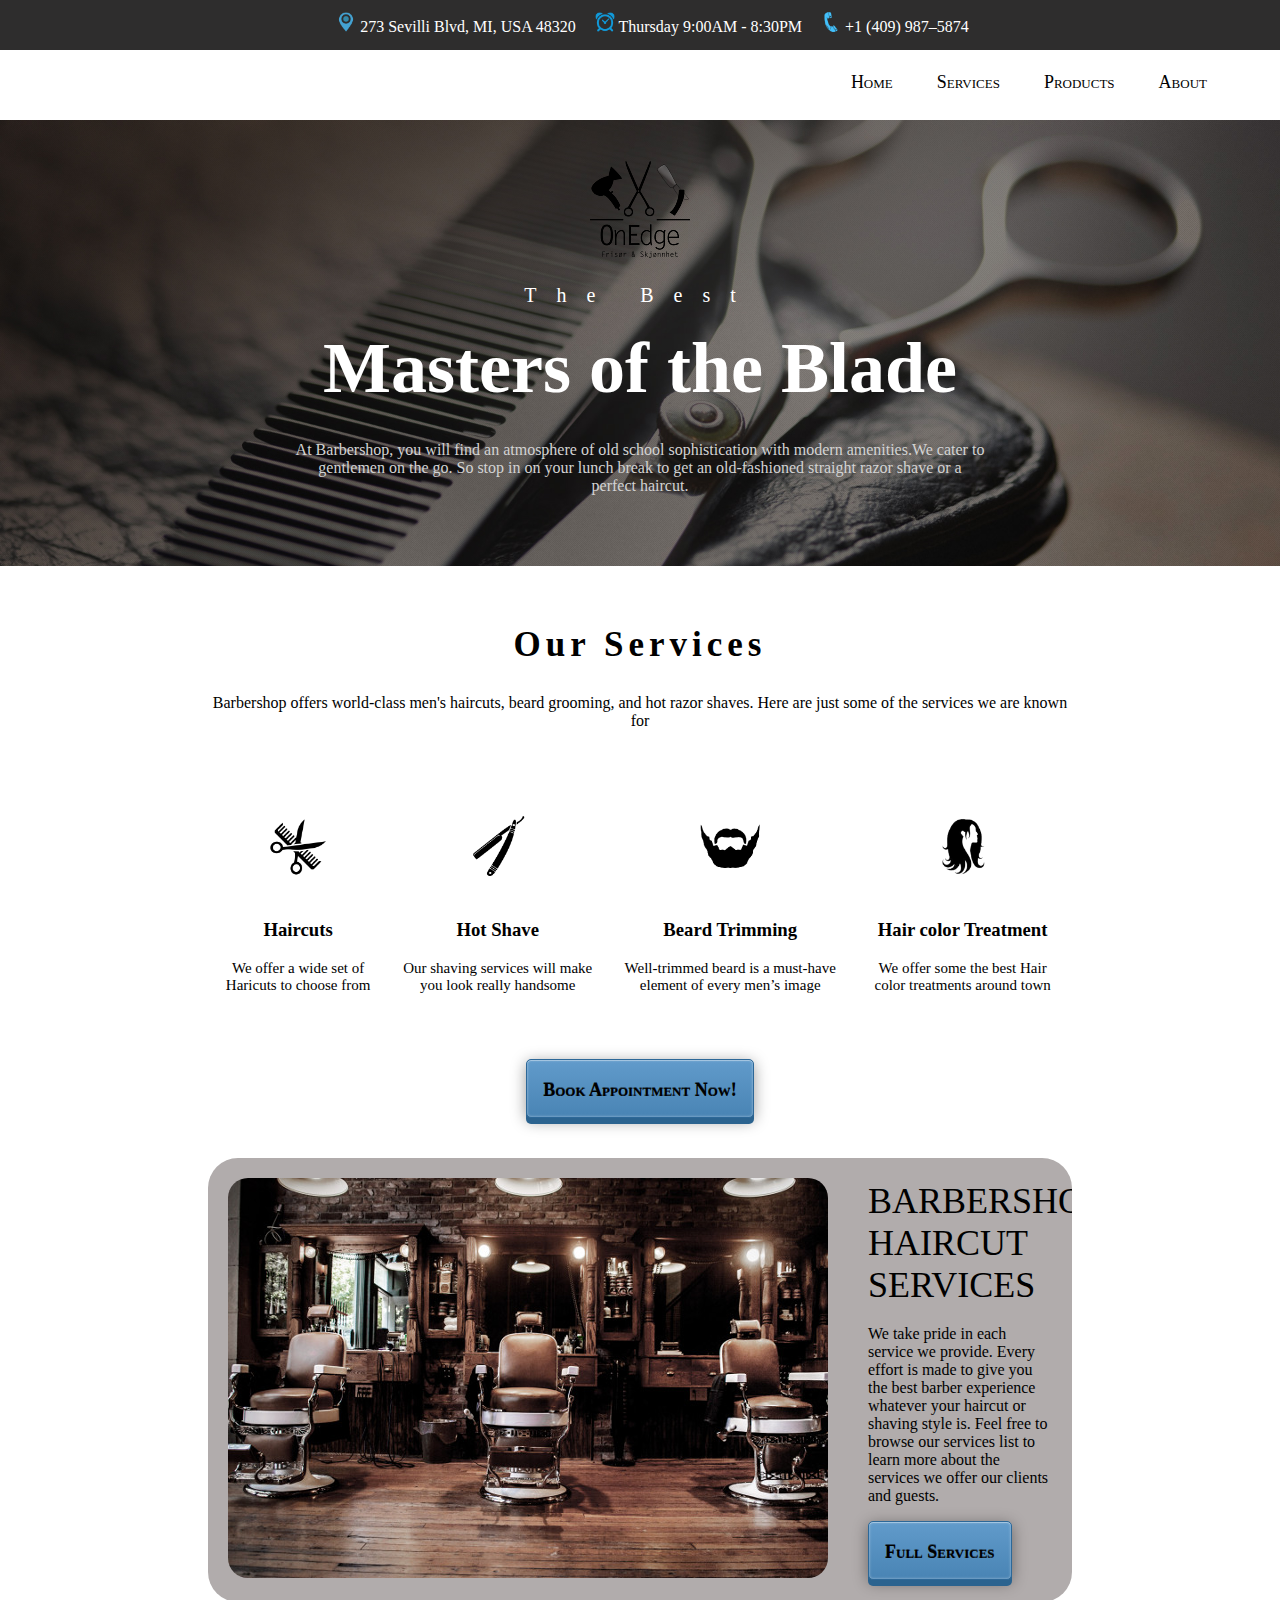
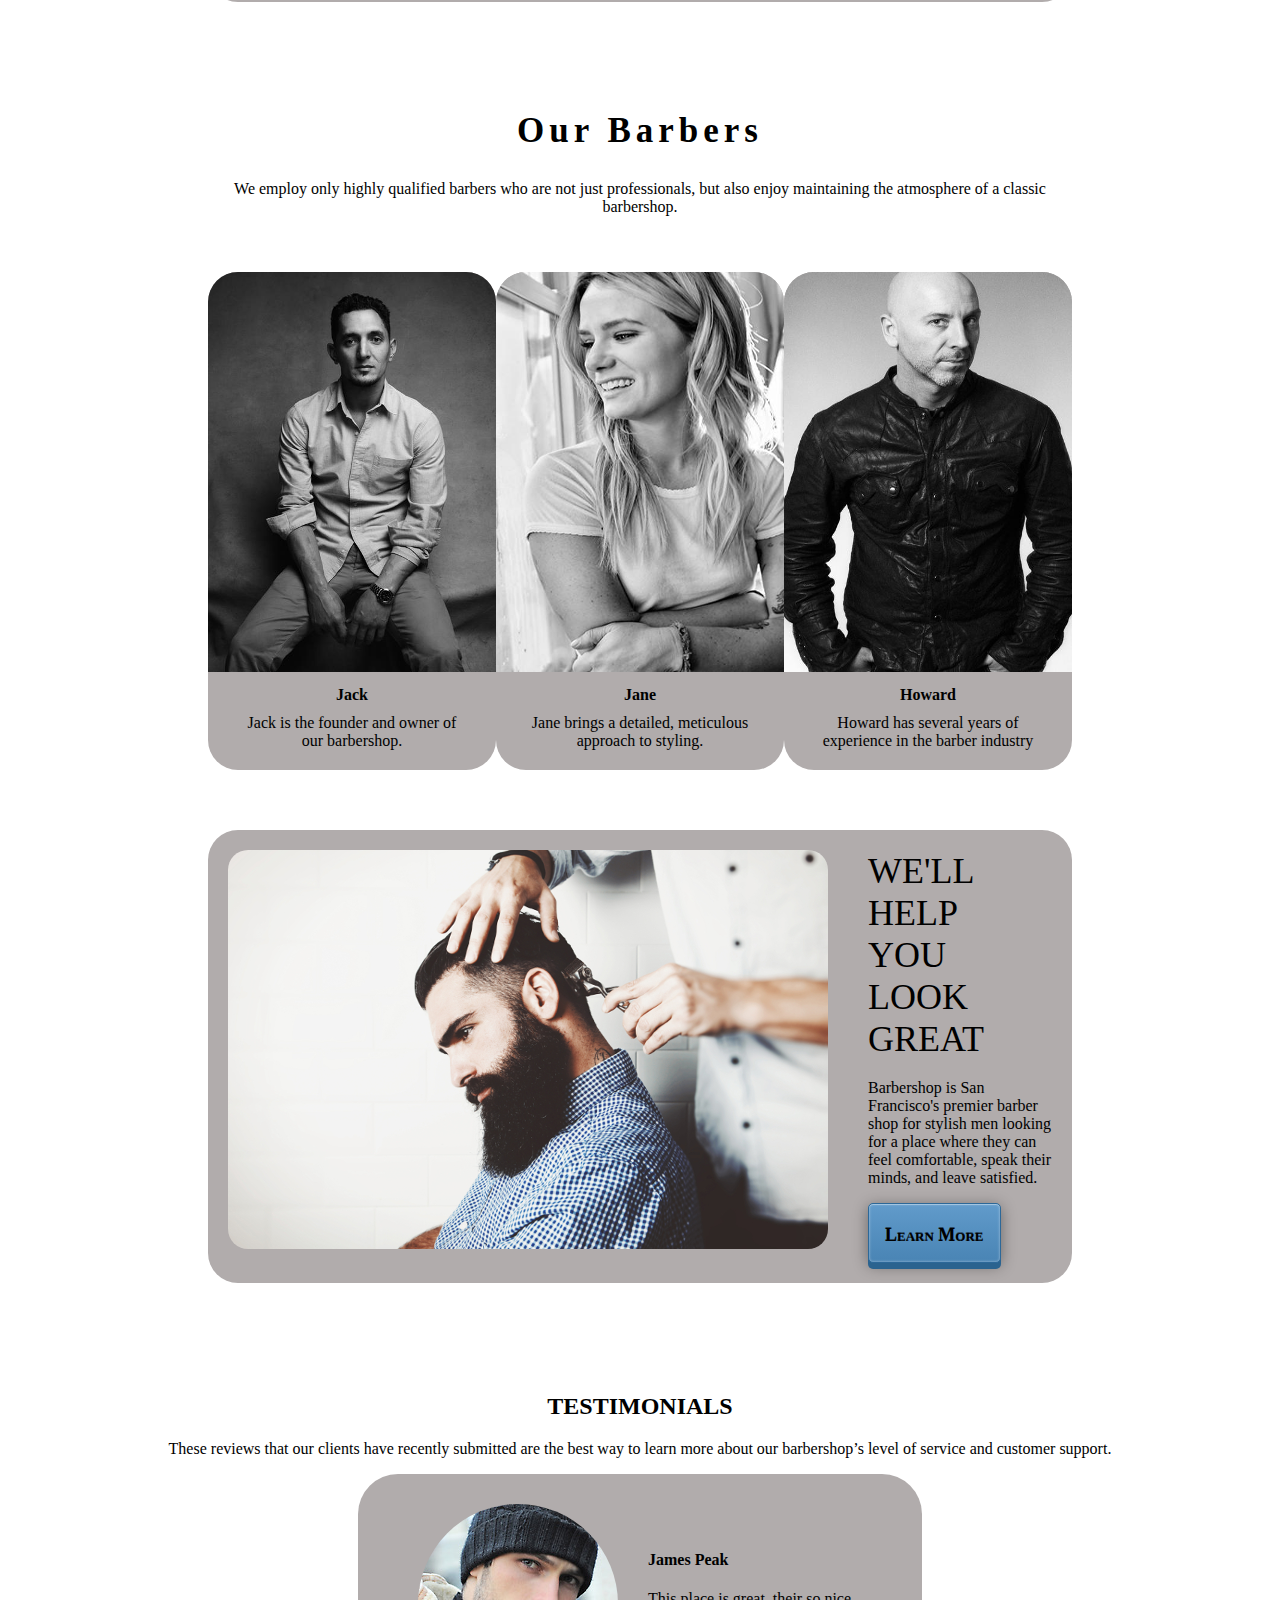
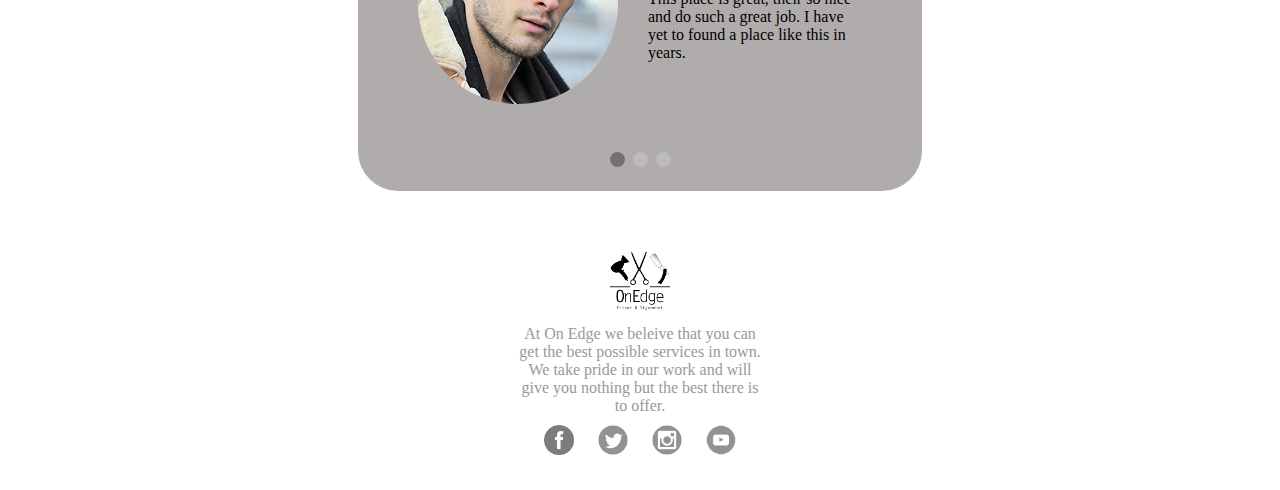
<file: HTML/index.html>
﻿<!DOCTYPE html>
<html>
<head>
    <meta charset="utf-8" />
    <title>Home</title>
    <link href="../StyleSheet/indexStyleSheet.css" rel="stylesheet" />
    <meta name="viewport" content="width=device-width, initial-scale=1.0" />
</head>
<body>
    <header>
        <nav>
            <div class="nav-info">
                <ul>
                    <li>
                        <span><img src="/images/maps.png" /></span>
                        <span>273 Sevilli Blvd, MI, USA 48320</span>
                    </li>
                    <li>
                        <span><img src="/images/clock.png" /></span>
                        <span id="hours"></span>
                    </li>
                    <li>
                        <span><img src="/images/phone.png" /></span>
                        <span>+1 (409) 987–5874</span>
                    </li>
                </ul>
                <div class="mobile-nav" onclick="openNav()">&#9776; On Edge</div>
            </div>  
            <div id="nav-side" class="nav-page">
                <ul>
                    <li><a href="javascript:void(0)" class="closebtn" onclick="closeNav()">&times;</a></li>
                    <li><a href="index.html">Home</a></li>
                    <li><a href="service.html">Services</a></li>
                    <li><a href="products.html">Products</a></li>
                    <li><a href="about.html">About</a></li>
                    <li>
                        <span id="hours"></span>
                    </li>
                </ul>
            </div>
        </nav>
    </header>
    <section>
        <div class="main-container">
            <div class="main-content">
                <div class="main-content-info">
                    <img src="/images/headerlogo.png" />
                    <p class="before-name">The Best</p>
                    <h1>Masters of the Blade</h1>
                    <p class="after-name">At Barbershop, you will find an atmosphere of old school sophistication with modern amenities.We cater to gentlemen on the go. So stop in on your lunch break to get an old-fashioned straight razor shave or a perfect haircut.</p>
                </div>
            </div>
        </div>
    </section>
    <section>
        <article>
            <div class="middle-container">
                <div class="middle-content">
                    <div class="middle-content-info">
                        <h2>Our Services</h2>
                        <p>Barbershop offers world-class men's haircuts, beard grooming, and hot razor shaves. Here are just some of the services we are known for</p>
                        <div class="middle-content-services">
                            <div class="small">
                                <img src="/images/haircut.png" />
                                <h3>Haircuts</h3>
                                <p>We offer a wide set of Haricuts to choose from</p>
                            </div>
                            <div class="small">
                                <img src="/images/shave.png" />
                                <h3>Hot Shave</h3>
                                <p>Our shaving services will make you look really handsome</p>
                            </div>
                            <div class="small">
                                <img src="/images/beard.png" />
                                <h3>Beard Trimming</h3>
                                <p>Well-trimmed beard is a must-have element of every men’s image</p>
                            </div>
                            <div class="small">
                                <img src="/images/Color.png" />
                                <h3>Hair color Treatment</h3>
                                <p>We offer some the best Hair color treatments around town</p>
                            </div>
                        </div>
                        <div class="button-contain">
                            <div class="button">
                                <a id="button">Book Appointment Now!</a>
                            </div>
                            <div id="myModal" class="modal">
                                <!-- Modal content -->
                                <div class="modal-content">
                                    <span class="close">&times;</span>
                                    <span class="calendly-inline-widget" data-url="https://calendly.com/debrabant21"></span>
                                </div>
                            </div>
                        </div>
                        <article class="light">
                            <div class="leftbox">
                                <img src="../images/services.png" />
                            </div>
                            <div class="rightbox">
                                <div class="rightbox-header">
                                    <p class="rightbox-title">BARBERSHOP HAIRCUT SERVICES</p>
                                </div>
                                <div class="rightbox-detail">
                                    <p>
                                        We take pride in each service we provide.
                                        Every effort is made to give you the best barber experience
                                        whatever your haircut or shaving style is.
                                        Feel free to browse our services list to learn more about the services we offer our clients and guests.
                                    </p>
                                </div>
                                <div class="button">
                                    <a href="../HTML/service.html">Full Services</a>
                                </div>
                            </div>
                        </article>
                    </div>
                </div>
            </div>
        </article>
    </section>
    <section>
        <article>
            <div class="barber-container">
                <div class="barber-content">
                    <div class="barber-content-info">
                        <h2>Our Barbers</h2>
                        <p>We employ only highly qualified barbers who are not just professionals, but also enjoy maintaining the atmosphere of a classic barbershop.</p>
                        <div class="barber-content-services">
                            <div class="medium">
                                <img src="/images/Stylist1.png" />
                                <div class="maybe">
                                    <h4>Jack</h4>
                                    <p>Jack is the founder and owner of our barbershop.</p>
                                </div>
                            </div>
                            <div class="medium">
                                <img src="/images/Stylist2.png" />
                                <div class="maybe">
                                    <h4>Jane</h4>
                                    <p>Jane brings a detailed, meticulous approach to styling.</p>
                                </div>
                            </div>
                            <div class="medium">
                                <img src="/images/Stylist3.png" />
                                <div class="maybe">
                                    <h4>Howard</h4>
                                    <p>Howard has several years of experience in the barber industry</p>
                                </div>
                            </div>
                        </div>
                        <article class="light">
                            <div class="leftbox">
                                <img src="/images/bio.png" />
                            </div>
                            <div class="rightbox">
                                <div class="rightbox-header">
                                    <p class="rightbox-title">WE'LL HELP YOU LOOK GREAT</p>
                                </div>
                                <div class="rightbox-detail">
                                    <p>
                                        Barbershop is San Francisco's premier barber shop for stylish men looking
                                        for a place where they can feel comfortable, speak their minds, and leave satisfied.
                                    </p>
                                </div>
                                <div class="button">
                                    <a href="../HTML/about.html">Learn More</a>
                                </div>
                            </div>
                        </article>
                    </div>
                </div>
            </div>
        </article>
    </section>
    <section>
        <article>
            <div class="review-container">
                <div class="review-content">
                    <div class="review-content-info">
                        <h2>TESTIMONIALS</h2>
                        <p>These reviews that our clients have recently submitted are the best way to learn more about our barbershop’s level of service and customer support.</p>
                        <div class="reviewer">
                            <div class="slideshow-container">
                                <div class="mySlides fade">
                                    <div class="adiv">
                                        <img src="../images/reviewer1.jpg">
                                        <div class="comment-container">
                                            <div class="comment-content">
                                                <h4>James Peak</h4>
                                                <p>This place is great, their so nice and do such a great job. I have yet to found a place like this in years.</p>
                                            </div>
                                        </div>
                                    </div>
                                </div>
                                <div class="mySlides fade">
                                    <div class="adiv">
                                        <img src="../images/reviewer2.jpg">
                                        <div class="comment-container">
                                            <div class="comment-content">
                                                <h4>Kevin Stone</h4>
                                                <p>I have been coming to this barber shop every since it opened. Howard is one of the best hands down barbers I've ever met!</p>
                                            </div>
                                        </div>
                                    </div>
                                </div>
                                <div class="mySlides fade">
                                    <div class="adiv">
                                        <img src="../images/reviewer3.jpg">
                                        <div class="comment-container">
                                            <div class="comment-content">
                                                <h4>Rose Martin</h4>
                                                <p>On Edge is the best barber shop I've ever gone to, the environment is very classy and Jane does such a great job coloring my hair!</p>
                                            </div>
                                        </div>
                                    </div>
                                </div>
                            </div>
                            <br>
                            <div class="dot-container">
                                <span class="dot"></span>
                                <span class="dot"></span>
                                <span class="dot"></span>
                            </div>
                        </div>
                    </div>
                </div>
            </div>
        </article>
    </section>
    <footer>
        <div class="footer">
            <img src="/images/headerlogo.png" />
            <p>
                At On Edge we beleive that you can get the best possible services in town.
                We take pride in our work and will give you nothing but the best there is to offer.
            </p>
            <div class="social-media">
                <span>
                    <a href="http://facebook.com"><img src="../images/facebook.jpg" /></a>
                </span>
                <span>
                    <a href="http://twitter.com"><img src="../images/twitter-icon.png" /></a>
                </span>
                <span>
                    <a href="http://instagram.com"><img src="../images/instagram-icon.png" /></a>
                </span>
                <span>
                    <a href="http://youtube.com"><img src="../images/youtube-icon.jpg" /></a>
                </span>
            </div>
        </div>
    </footer>
    <script src="../Javascript/JavaScript.js"></script>
    <script src="../Javascript/slideshow.js"></script>
    <script type="text/javascript" src="https://assets.calendly.com/assets/external/widget.js"></script>
</body>
</html>
</file>
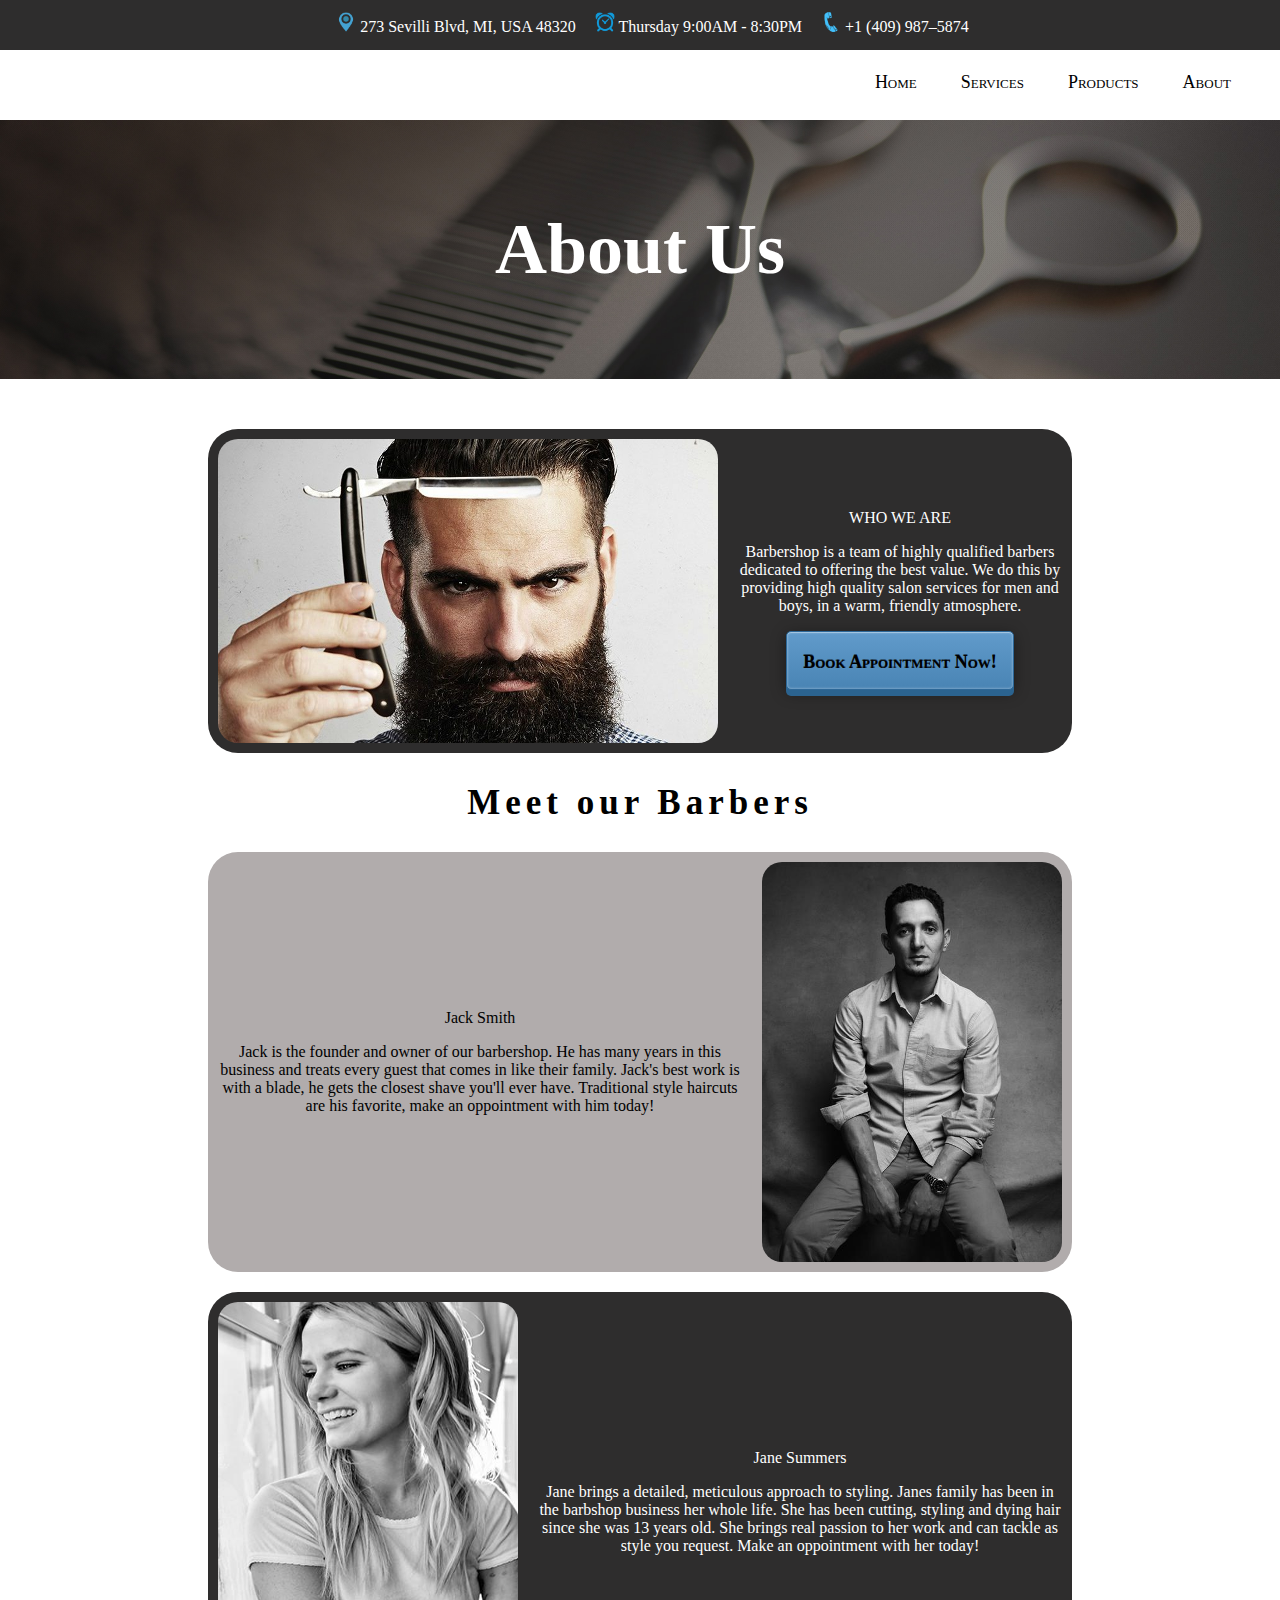
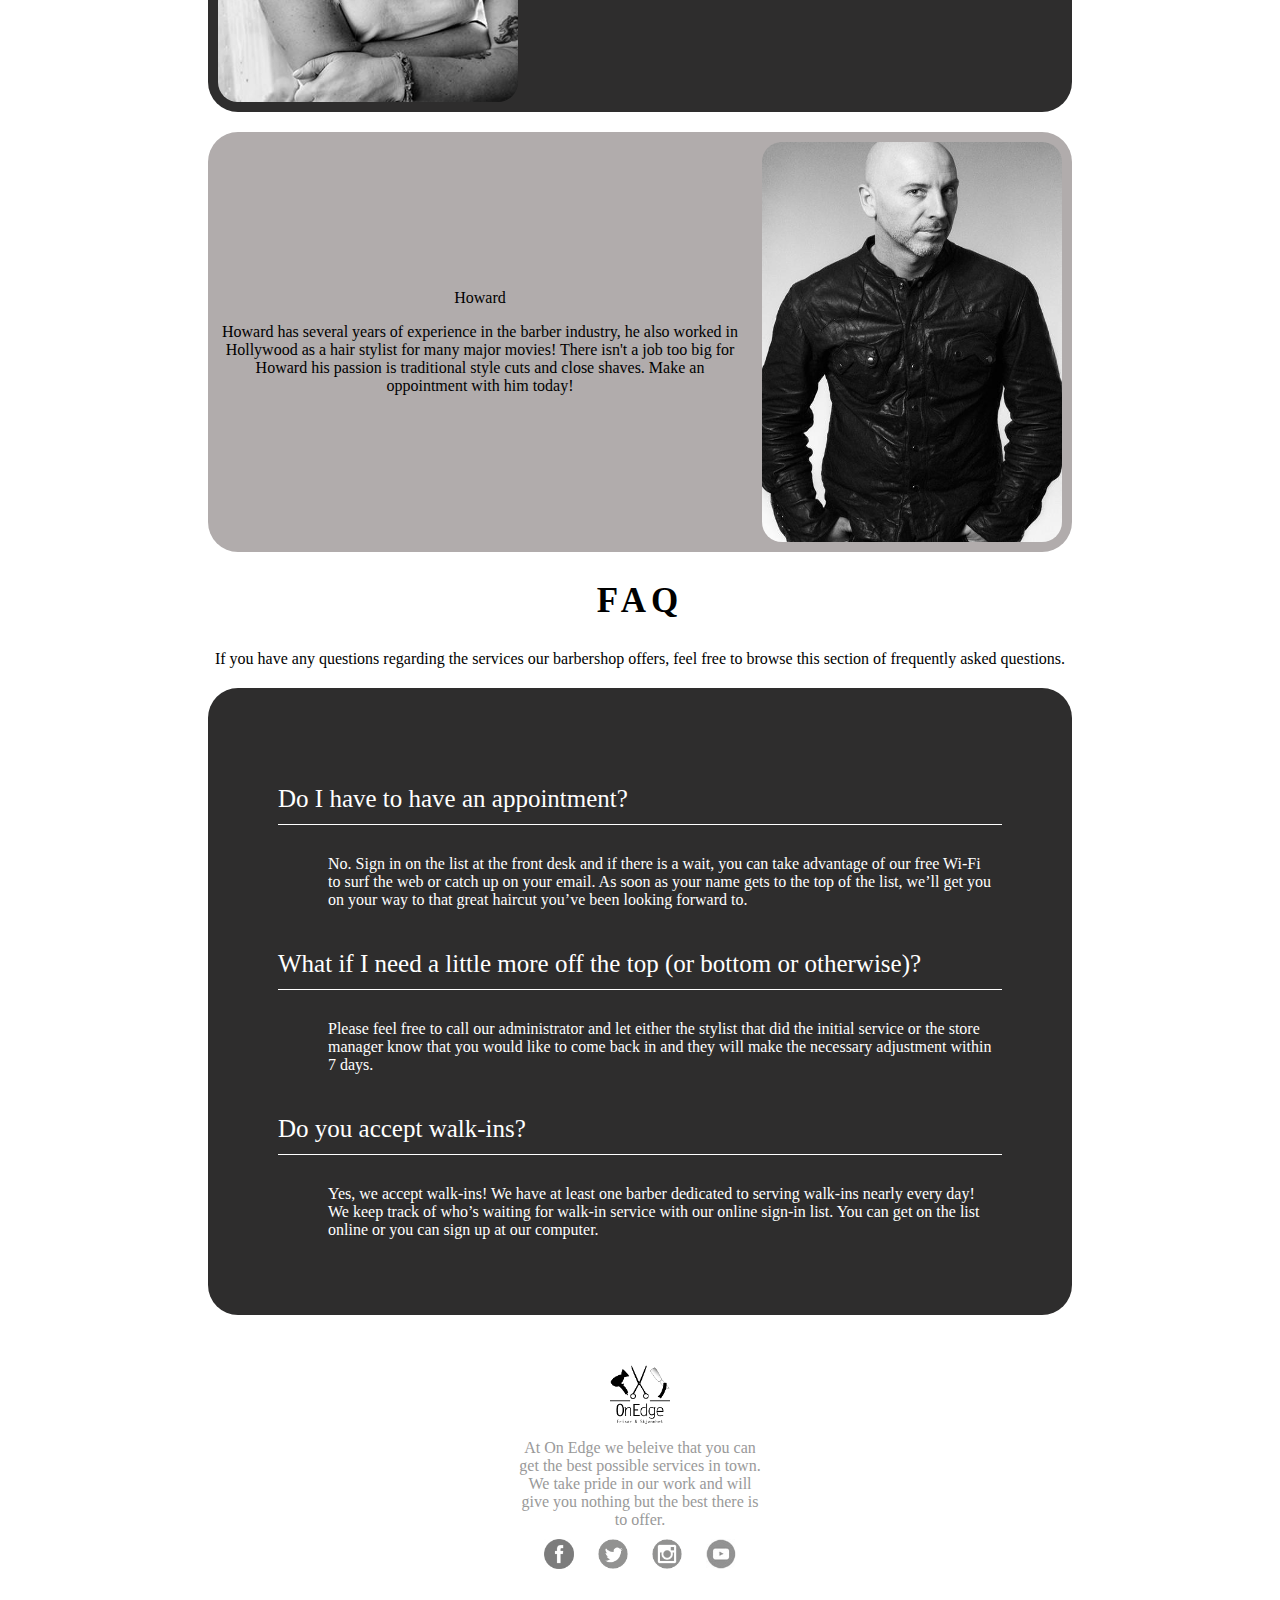
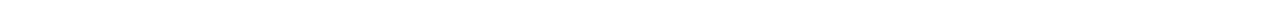
<file: HTML/about.html>
﻿<!DOCTYPE html>
<html>
<head>
    <meta charset="utf-8" />
    <title>About Us</title>
    <link href="../StyleSheet/aboutStyleSheet.css" rel="stylesheet" />
    <meta name="viewport" content="width=device-width, initial-scale=1.0" />
</head>
<body>
    <header>
        <nav>
            <div class="nav-info">
                <ul>
                    <li>
                        <span><img src="/images/maps.png" /></span>
                        <span>273 Sevilli Blvd, MI, USA 48320</span>
                    </li>
                    <li>
                        <span><img src="/images/clock.png" /></span>
                        <span id="hours"></span>
                    </li>
                    <li>
                        <span><img src="/images/phone.png" /></span>
                        <span>+1 (409) 987–5874</span>
                    </li>
                </ul>
                <div class="mobile-nav" onclick="openNav()">&#9776; On Edge</div>
            </div>
            <div id="nav-side" class="nav-page">
                <ul>
                    <li><a href="javascript:void(0)" class="closebtn" onclick="closeNav()">&times;</a></li>
                    <li><a href="index.html">Home</a></li>
                    <li><a href="service.html">Services</a></li>
                    <li><a href="products.html">Products</a></li>
                    <li><a href="about.html">About</a></li>
                </ul>
            </div>
        </nav>
    </header>
    <section>
        <div class="main-container">
            <div class="main-content">
                <div class="main-content-info">
                    <h1>About Us</h1>
                </div>
            </div>
        </div>
    </section>
    <section>
        <article>
            <div class="middle-container">
                <div class="middle-content">
                    <div class="middle-content-info">
                        <article class="dark">
                            <div class="leftbox">
                                <img src="../images/about.png" />
                            </div>
                            <div class="rightbox">
                                <div class="rightbox-header">
                                    <p class="rightbox-title">WHO WE ARE</p>
                                </div>
                                <div class="rightbox-detail">
                                    <p>
                                        Barbershop is a team of highly qualified barbers dedicated to offering the best value. 
                                        We do this by providing high quality salon services for men and boys, in a warm, friendly atmosphere.
                                    </p>
                                </div>
                                <div class="button-contain">
                                    <div class="button">
                                        <a id="button">Book Appointment Now!</a>
                                    </div>
                                    <div id="myModal" class="modal">
                                        <!-- Modal content -->
                                        <div class="modal-content">
                                            <span class="close">&times;</span>
                                            <span class="calendly-inline-widget" data-url="https://calendly.com/debrabant21"></span>
                                        </div>
                                    </div>
                                </div>
                            </div>
                        </article>
                        <div class="header">
                            <h2>
                                Meet our Barbers
                            </h2>
                        </div>
                        <article class="light">
                            <div class="leftbox">
                                <img src="../images/Stylist1.png" />
                            </div>
                            <div class="rightbox">
                                <div class="rightbox-header">
                                    <p class="rightbox-title">Jack Smith</p>
                                </div>
                                <div class="rightbox-detail">
                                    <p>
                                        Jack is the founder and owner of our barbershop. He has many years in this business and treats every guest that comes in like their family. 
                                        Jack's best work is with a blade, he gets the closest shave you'll ever have. Traditional style haircuts are his favorite, make an oppointment with him today! 
                                    </p>
                                </div>
                            </div>
                        </article>
                        <article class="dark">
                            <div class="leftbox">
                                <img src="../images/Stylist2.png" />
                            </div>
                            <div class="rightbox">
                                <div class="rightbox-header">
                                    <p class="rightbox-title">Jane Summers</p>
                                </div>
                                <div class="rightbox-detail">
                                    <p>
                                        Jane brings a detailed, meticulous approach to styling. Janes family has been in the barbshop business her whole life.
                                        She has been cutting, styling and dying hair since she was 13 years old. She brings real passion to her work and can
                                        tackle as style you request. Make an oppointment with her today!
                                    </p>
                                </div>
                            </div>
                        </article>
                        <article class="light">
                            <div class="leftbox">
                                <img src="../images/Stylist3.png" />
                            </div>
                            <div class="rightbox">
                                <div class="rightbox-header">
                                    <p class="rightbox-title">Howard</p>
                                </div>
                                <div class="rightbox-detail">
                                    <p>
                                        Howard has several years of experience in the barber industry, he also worked in Hollywood as a hair stylist for many major movies!
                                        There isn't a job too big for Howard his passion is traditional style cuts and close shaves. Make an oppointment with him today!
                                    </p>
                                </div>
                            </div>
                        </article>
                        <div class="header">
                            <h2>FAQ</h2>
                            <p>
                                If you have any questions regarding the services our barbershop offers,
                                feel free to browse this section of frequently asked questions.
                            </p>
                        </div>
                        <article class="dark">
                            <div class="rightbox">
                                <dl>
                                    <dt>Do I have to have an appointment?</dt>
                                    <dd>No. Sign in on the list at the front desk and if there is a wait, you can take advantage of our free Wi-Fi to surf the web or catch up on your email. As soon as your name gets to the top of the list, we’ll get you on your way to that great haircut you’ve been looking forward to.</dd>
                                    <dt>What if I need a little more off the top (or bottom or otherwise)?</dt>
                                    <dd>Please feel free to call our administrator and let either the stylist that did the initial service or the store manager know that you would like to come back in and they will make the necessary adjustment within 7 days.</dd>
                                    <dt>Do you accept walk-ins?</dt>
                                    <dd>Yes, we accept walk-ins! We have at least one barber dedicated to serving walk-ins nearly every day! We keep track of who’s waiting for walk-in service with our online sign-in list. You can get on the list online or you can sign up at our computer.</dd>
                                </dl>
                            </div>
                        </article>
                    </div>
                </div>
            </div>
        </article>
    </section>
    <footer>
        <div class="footer">
            <img src="/images/headerlogo.png" />
            <p>
                At On Edge we beleive that you can get the best possible services in town.
                We take pride in our work and will give you nothing but the best there is to offer.
            </p>
            <div class="social-media">
                <span>
                    <a href="http://facebook.com"><img src="../images/facebook.jpg" /></a>
                </span>
                <span>
                    <a href="http://twitter.com"><img src="../images/twitter-icon.png" /></a>
                </span>
                <span>
                    <a href="http://instagram.com"><img src="../images/instagram-icon.png" /></a>
                </span>
                <span>
                    <a href="http://youtube.com"><img src="../images/youtube-icon.jpg" /></a>
                </span>
            </div>
        </div>
    </footer>
    <script src="../Javascript/JavaScript.js"></script>
    <script type="text/javascript" src="https://assets.calendly.com/assets/external/widget.js"></script>
</body>
</html>
</file>
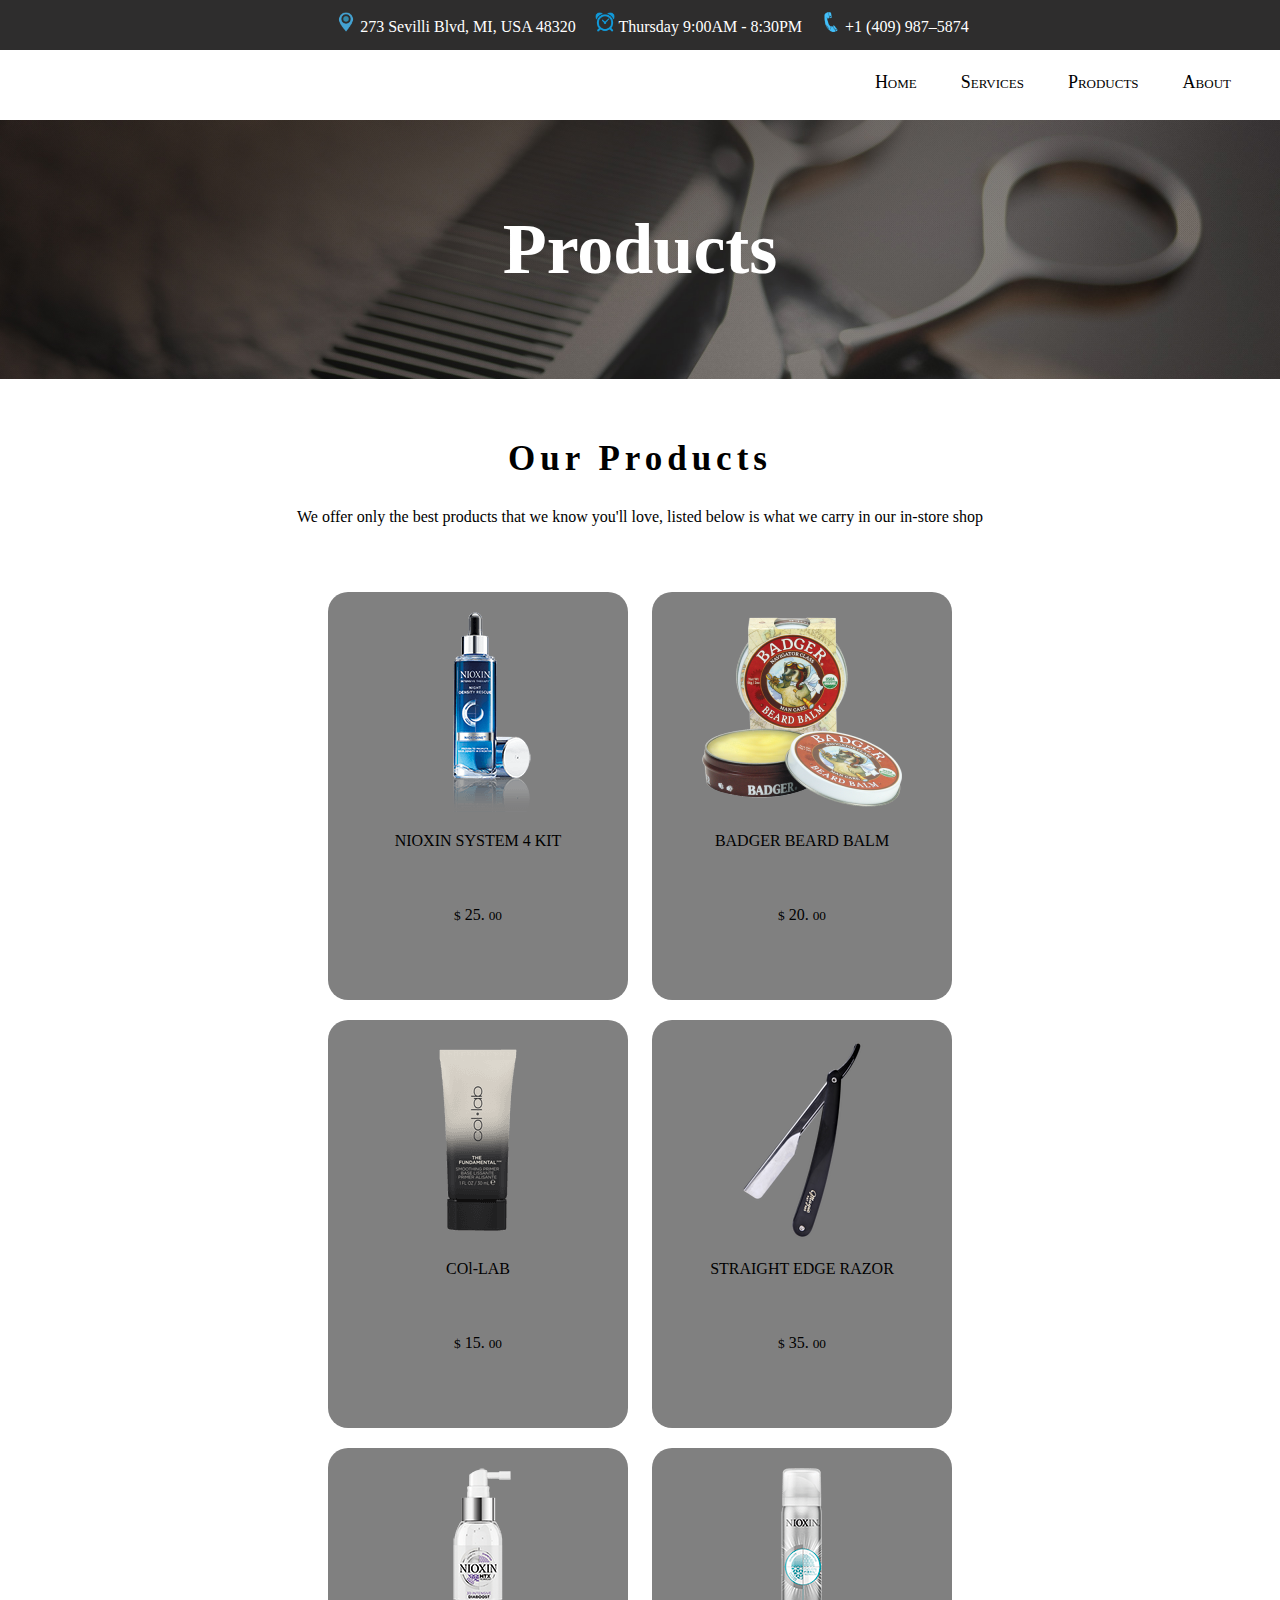
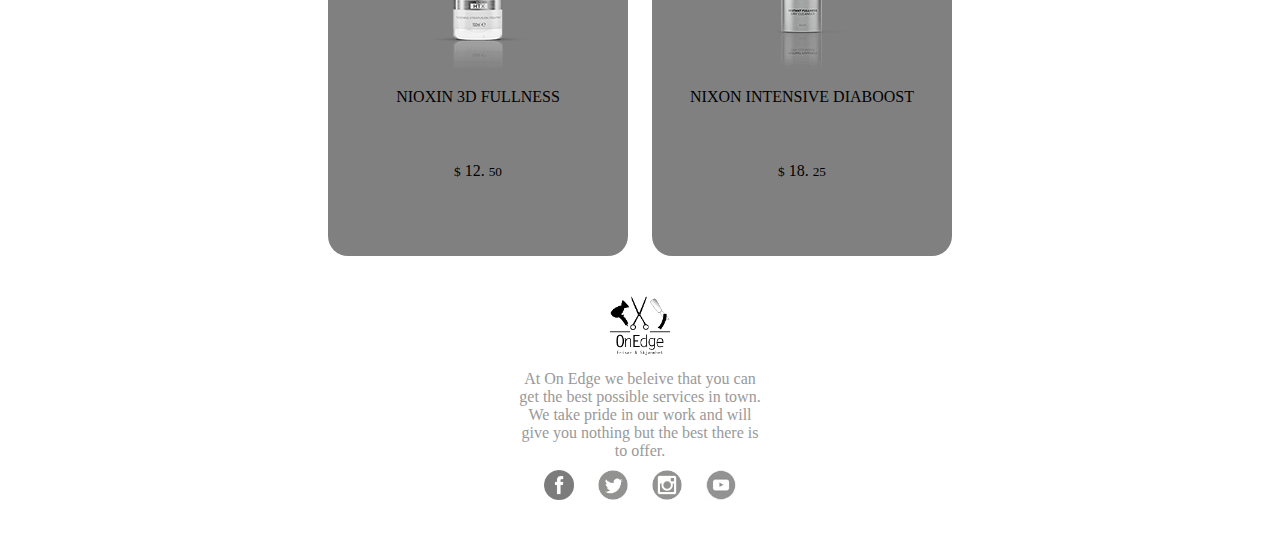
<file: HTML/products.html>
﻿<!DOCTYPE html>
<html>
<head>
    <meta charset="utf-8" />
    <title>Products</title>
    <link href="../StyleSheet/productsStyleSheet.css" rel="stylesheet" />
    <meta name="viewport" content="width=device-width, initial-scale=1.0" />
</head>
<body>
    <header>
        <nav>
            <div class="nav-info">
                <ul>
                    <li>
                        <span><img src="/images/maps.png" /></span>
                        <span>273 Sevilli Blvd, MI, USA 48320</span>
                    </li>
                    <li>
                        <span><img src="/images/clock.png" /></span>
                        <span id="hours"></span>
                    </li>
                    <li>
                        <span><img src="/images/phone.png" /></span>
                        <span>+1 (409) 987–5874</span>
                    </li>
                </ul>
                <div class="mobile-nav" onclick="openNav()">&#9776; On Edge</div>
            </div>
            <div id="nav-side" class="nav-page">
                <ul>
                    <li><a href="javascript:void(0)" class="closebtn" onclick="closeNav()">&times;</a></li>
                    <li><a href="index.html">Home</a></li>
                    <li><a href="service.html">Services</a></li>
                    <li><a href="products.html">Products</a></li>
                    <li><a href="about.html">About</a></li>
                </ul>
            </div>
        </nav>
    </header>
    <section>
        <div class="main-container">
            <div class="main-content">
                <div class="main-content-info">
                    <h1>Products</h1>
                </div>
            </div>
        </div>
    </section>
    <section>
        <article>
            <div class="middle-container">
                <div class="middle-content">
                    <div class="middle-content-info">
                        <h2>Our Products</h2>
                        <p>We offer only the best products that we know you'll love, listed below is what we carry in our in-store shop</p>
                        <article class="">
                            <div class="shell">
                                <div class="box">
                                    <div class="box-content">
                                        <img src="../images/Product1.png" />
                                        <div class="rightbox-header">
                                            <p class="title">NIOXIN SYSTEM 4 KIT</p>
                                            <p class="price">
                                                <small>$</small>
                                                25.
                                                <small>00</small>
                                            </p>
                                        </div>
                                    </div>
                                </div>
                                <div class="box">
                                    <div class="box-content">
                                        <img src="../images/Product2.png" />
                                        <div class="rightbox-header">
                                            <p class="title">BADGER BEARD BALM</p>
                                            <p class="price">
                                                <small>$</small>
                                                20.
                                                <small>00</small>
                                            </p>
                                        </div>
                                    </div>
                                </div>
                                <div class="box">
                                    <div class="box-content">
                                        <img src="../images/Product3.png" />
                                        <div class="rightbox-header">
                                            <p class="title">COl-LAB</p>
                                            <p class="price">
                                                <small>$</small>
                                                15.
                                                <small>00</small>
                                            </p>
                                        </div>
                                    </div>
                                </div>
                                <div class="box">
                                    <div class="box-content">
                                        <img src="../images/Product4.png" />
                                        <div class="rightbox-header">
                                            <p class="title">STRAIGHT EDGE RAZOR</p>
                                            <p class="price">
                                                <small>$</small>
                                                35.
                                                <small>00</small>
                                            </p>
                                        </div>
                                    </div>
                                </div>
                                <div class="box">
                                    <div class="box-content">
                                        <img src="../images/Product5.png" />
                                        <div class="rightbox-header">
                                            <p class="title">NIOXIN 3D FULLNESS</p>
                                            <p class="price">
                                                <small>$</small>
                                                12.
                                                <small>50</small>
                                            </p>
                                        </div>
                                    </div>
                                </div>
                                <div class="box">
                                    <div class="box-content">
                                        <img src="../images/Product6.png" />
                                        <div class="rightbox-header">
                                            <p class="title">NIXON INTENSIVE DIABOOST</p>
                                            <p class="price">
                                                <small>$</small>
                                                18.
                                                <small>25</small>
                                            </p>
                                        </div>
                                    </div>
                                </div>
                            </div>
                        </article>
                    </div>
                </div>
            </div>
        </article>
    </section>
    <footer>
        <div class="footer">
            <img src="/images/headerlogo.png" />
            <p>
                At On Edge we beleive that you can get the best possible services in town.
                We take pride in our work and will give you nothing but the best there is to offer.
            </p>
            <div class="social-media">
                <span>
                    <a href="http://facebook.com"><img src="../images/facebook.jpg" /></a>
                </span>
                <span>
                    <a href="http://twitter.com"><img src="../images/twitter-icon.png" /></a>
                </span>
                <span>
                    <a href="http://instagram.com"><img src="../images/instagram-icon.png" /></a>
                </span>
                <span>
                    <a href="http://youtube.com"><img src="../images/youtube-icon.jpg" /></a>
                </span>
            </div>
        </div>
    </footer>
    <script src="/Javascript/JavaScript.js"></script>
</body>
</html>
</file>
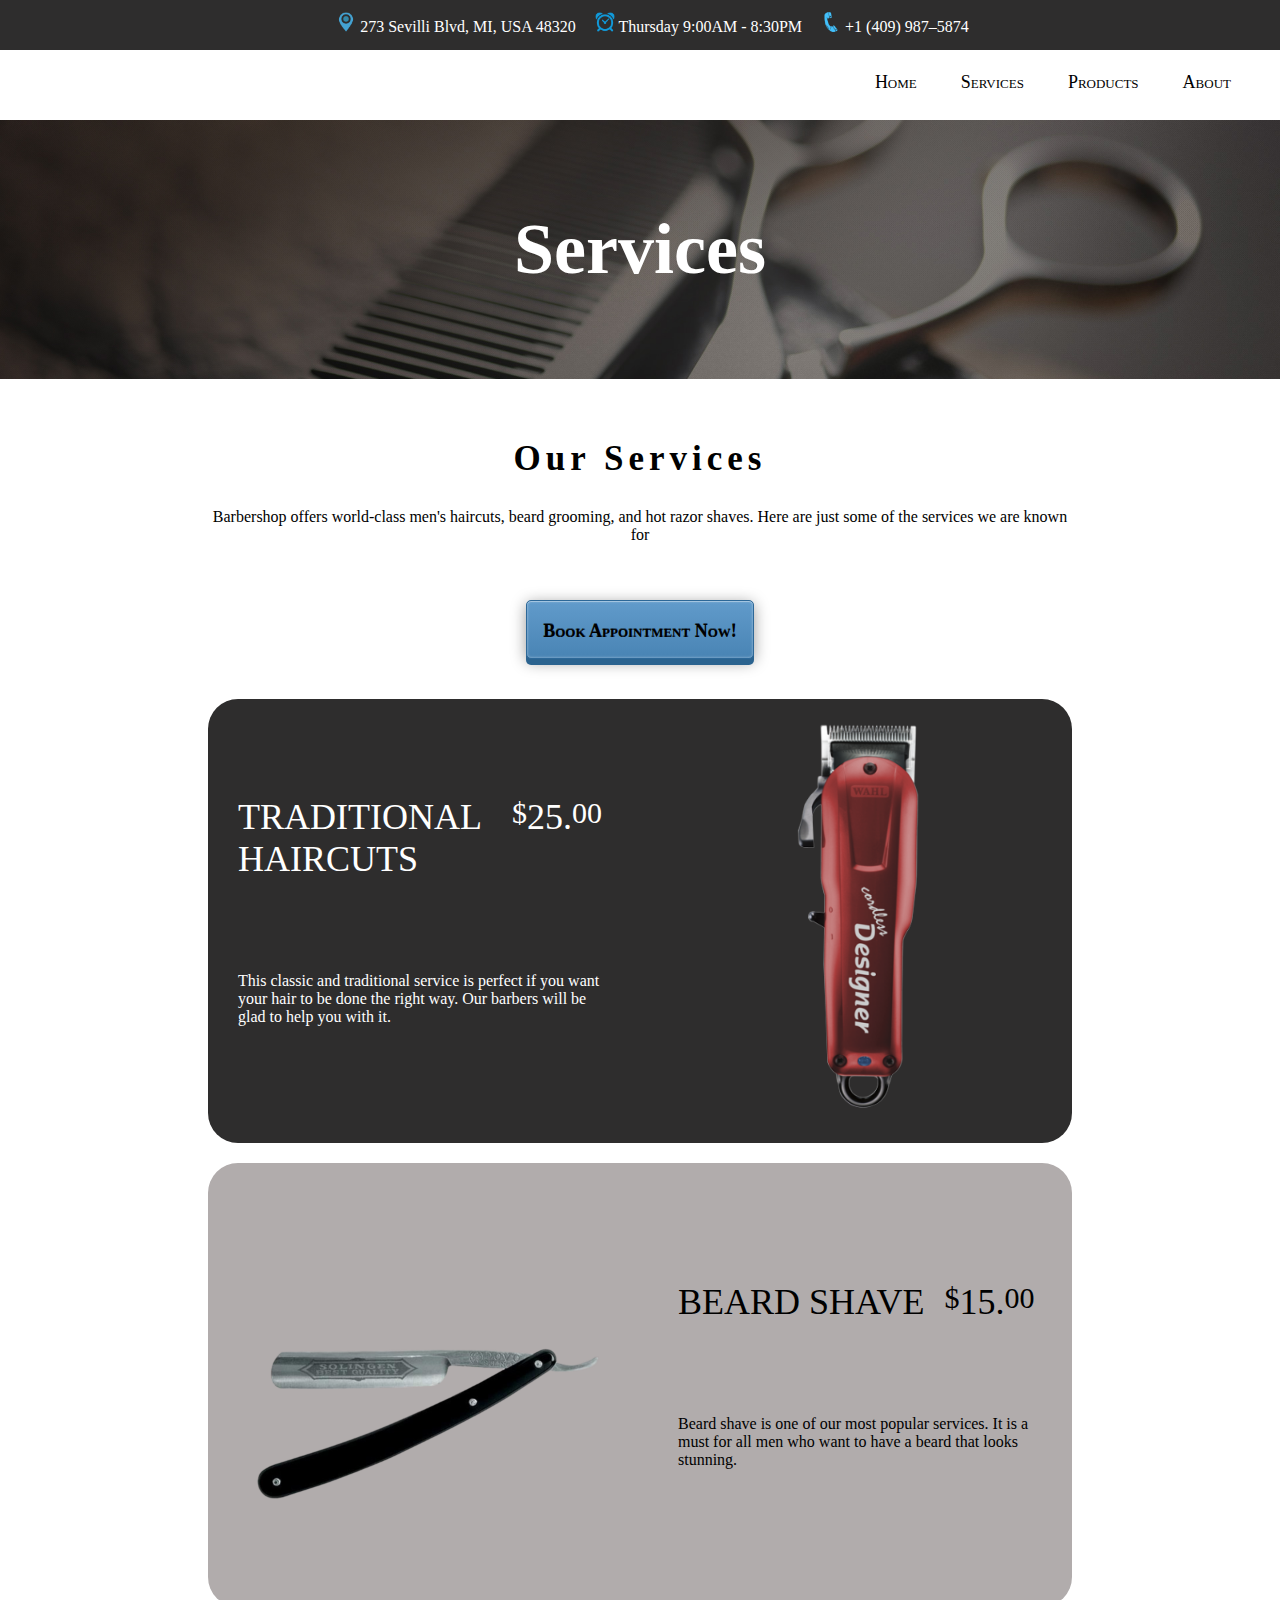
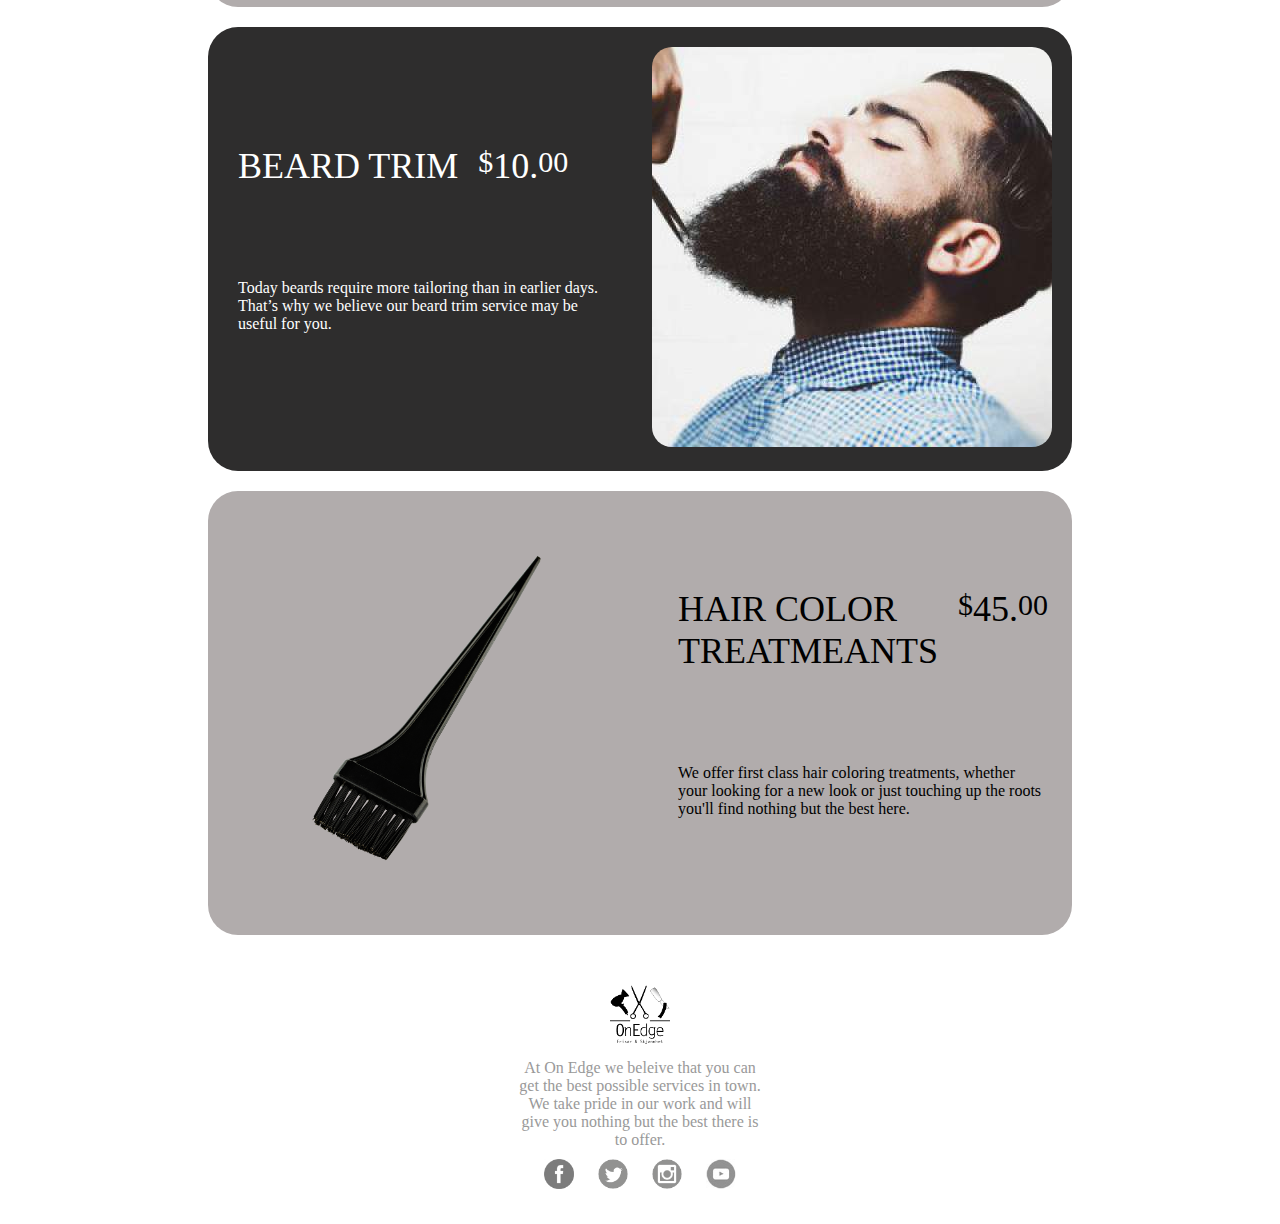
<file: HTML/service.html>
﻿<!DOCTYPE html>
<html>
<head>
    <meta charset="utf-8" />
    <title>Services</title>
    <link href="../StyleSheet/serviceStyleSheet.css" rel="stylesheet" />
    <meta name="viewport" content="width=device-width, initial-scale=1.0" />
</head>
<body>
    <header>
        <nav>
            <div class="nav-info">
                <ul>
                    <li>
                        <span><img src="/images/maps.png" /></span>
                        <span>273 Sevilli Blvd, MI, USA 48320</span>
                    </li>
                    <li>
                        <span><img src="/images/clock.png" /></span>
                        <span id="hours"></span>
                    </li>
                    <li>
                        <span><img src="/images/phone.png" /></span>
                        <span>+1 (409) 987–5874</span>
                    </li>
                </ul>
                <div class="mobile-nav" onclick="openNav()">&#9776; On Edge</div>
            </div>
            <div id="nav-side" class="nav-page">
                <ul>
                    <li><a href="javascript:void(0)" class="closebtn" onclick="closeNav()">&times;</a></li>
                    <li><a href="index.html">Home</a></li>
                    <li><a href="service.html">Services</a></li>
                    <li><a href="products.html">Products</a></li>
                    <li><a href="about.html">About</a></li>
                </ul>
            </div>
        </nav>
    </header>
    <section>
        <div class="main-container">
            <div class="main-content">
                <div class="main-content-info">
                    <h1>Services</h1>
                </div>
            </div>
        </div>
    </section>
    <section>
        <article>
            <div class="middle-container">
                <div class="middle-content">
                    <div class="middle-content-info">
                        <h2>Our Services</h2>
                        <p>Barbershop offers world-class men's haircuts, beard grooming, and hot razor shaves. Here are just some of the services we are known for</p>
                        <div class="button-contain">
                            <div class="button">
                                <a id="button">Book Appointment Now!</a>
                            </div>
                            <div id="myModal" class="modal">
                                <!-- Modal content -->
                                <div class="modal-content">
                                    <span class="close">&times;</span>
                                    <span class="calendly-inline-widget" data-url="https://calendly.com/debrabant21"></span>
                                </div>
                            </div>
                        </div>
                        <article class="dark">
                            <div class="leftbox">
                               <img src="../images/wahl.png"/>
                            </div>
                            <div class="rightbox">
                                <div class="rightbox-header">
                                    <p class="rightbox-title">TRADITIONAL HAIRCUTS</p>
                                    <p class="rightbox-price">
                                        <small>$</small>
                                        25.
                                        <small>00</small>
                                    </p>
                                </div>
                                <div class="rightbox-detail">
                                    <p>
                                        This classic and traditional service is perfect if you want your hair to be done the right way.
                                        Our barbers will be glad to help you with it.
                                    </p>
                                </div>
                            </div>
                        </article>
                        <article class="light">
                            <div class="leftbox">
                                <img src="../images/razor.png" />
                            </div>
                            <div class="rightbox">
                                <div class="rightbox-header">
                                    <p class="rightbox-title">BEARD SHAVE</p>
                                    <p class="rightbox-price">
                                        <small>$</small>
                                        15.
                                        <small>00</small>
                                    </p>
                                </div>
                                <div class="rightbox-detail">
                                    <p>
                                        Beard shave is one of our most popular services. It is a must for all men who want to have a beard that looks stunning.
                                    </p>
                                </div>
                            </div>
                        </article>
                        <article class="dark">
                            <div class="leftbox">
                                <img src="../images/beard-trimmer.jpg" />
                            </div>
                            <div class="rightbox">
                                <div class="rightbox-header">
                                    <p class="rightbox-title">BEARD TRIM</p>
                                    <p class="rightbox-price">
                                        <small>$</small>
                                        10.
                                        <small>00</small>
                                    </p>
                                </div>
                                <div class="rightbox-detail">
                                    <p>
                                        Today beards require more tailoring than in earlier days. 
                                        That’s why we believe our beard trim service may be useful for you.
                                    </p>
                                </div>
                            </div>
                        </article>
                        <article class="light">
                            <div class="leftbox">
                                <img src="../images/hairdye.png" />
                            </div>
                            <div class="rightbox">
                                <div class="rightbox-header">
                                    <p class="rightbox-title">HAIR COLOR TREATMEANTS</p>
                                    <p class="rightbox-price">
                                        <small>$</small>
                                        45.
                                        <small>00</small>
                                    </p>
                                </div>
                                <div class="rightbox-detail">
                                    <p>
                                        We offer first class hair coloring treatments, whether your looking for a new look 
                                        or just touching up the roots you'll find nothing but the best here.
                                    </p>
                                </div>
                            </div>
                        </article>
                    </div>
                </div>
            </div>
        </article>
    </section>
    <footer>
        <div class="footer">
            <img src="/images/headerlogo.png" />
            <p>
                At On Edge we beleive that you can get the best possible services in town.
                We take pride in our work and will give you nothing but the best there is to offer.
            </p>
            <div class="social-media">
                <span>
                    <a href="http://facebook.com"><img src="../images/facebook.jpg" /></a>
                </span>
                <span>
                    <a href="http://twitter.com"><img src="../images/twitter-icon.png" /></a>
                </span>
                <span>
                    <a href="http://instagram.com"><img src="../images/instagram-icon.png" /></a>
                </span>
                <span>
                    <a href="http://youtube.com"><img src="../images/youtube-icon.jpg" /></a>
                </span>
            </div>
        </div>
    </footer>
    <script src="/Javascript/JavaScript.js"></script>
    <script type="text/javascript" src="https://assets.calendly.com/assets/external/widget.js"></script>
</body>
</html>
</file>
<file: StyleSheet/indexStyleSheet.css>
﻿html, body {
    padding: 0;
    margin: 0;
}

ul li a {
    text-decoration: none;
    list-style-type: none;
}


.nav-info {
    width: 100%;
    height: 50px;
    background-color: #2e2d2d;
    display: flex;
    justify-content: center;
}

.nav-info ul {
    margin: 0px;
}

.nav-info li {
    display: inline-block;
    margin-top: 12px;
    color: #ffffff;
    margin-right: 15px;
}

.nav-info img {
    width: 20px;
    height: 20px;
}

.nav-page {
    display: flex;
    box-sizing: border-box;
    justify-content: flex-end;
    width: 100%;
    height: 70px;

}

.nav-page ul {
    margin-right: 29px;
}

.nav-page li, a {
    display: inline-block;
    vertical-align: -webkit-baseline-middle;
    padding-right: 10px;
    padding-left: 10px;
    font-size: 18px;
    color: black;
    font-variant-caps:small-caps;
}

.nav-page a:hover {
    color: #040e78;
}

.nav-page-logo img {
    width: 50px;
    height: 50px;
}

.closebtn, .mobile-nav {
    display: none;
}


.main-container {
    background: url(../images/mainimage.jpg);
    width: 100%;
    z-index: -1;
    background-size: cover;
    background-position: center top;
    background-repeat: no-repeat;
}


.main-content {
    margin: 0 auto;
    z-index: 1;
    max-width: 75%;
    padding: 20px;
    text-align: center;
    color: #ffffff;
}

.main-content-info h1 {
    font-size: 72px;
    margin: 0px;
}

.main-content-info {
    max-width: 75%;
    margin: auto;
    padding: 20px;
}

.before-name {
    letter-spacing: 1em;
    font-size: 20px;
}

.after-name {
    font-size: 16px;
    padding: 15px;
    color: #d3d3d3;
}

.light {
    display: flex;
    background-color: #b1acac;
    color: #000000;
    border-radius: 30px;
    margin: 20px 0px 20px 0px;
}

.leftbox img {
    margin: 20px;
    border-radius: 20px;
}

.rightbox {
    padding: 20px;
    text-align: left;
    margin: auto;
}

.rightbox-header {
    display: inline-flex;
    font-size: 36px;
}

    .rightbox-header p {
        display: inherit;
    }

.rightbox-title {
    padding: 0 20px 3px 0;
    margin: 0px;
}

.middle-container, .barber-container {
    margin: 0 auto;
    max-width: 100%;
}

.middle-content, .barber-content {
    margin: 0 auto;
    max-width: 75%;
}

.middle-content-info, .barber-content-info {
    margin: 0 auto;
    z-index: 1;
    max-width: 90%;
    padding: 30px;
    text-align: center;
}

.middle-content-info h2 {
    font-size: 35px;
    letter-spacing: 5px;
}

.barber-content-info h2 {
    font-size: 35px;
    letter-spacing: 5px;
}

.middle-content-services, .barber-content-services {
    display: flex;
    flex-direction: row;
    padding-top: 40px;
    padding-bottom: 40px;
}

.rightbox {
    overflow: hidden;
}

.small {
    max-width: 270px;
    padding: 10px;
    margin-left: auto;
    margin-right: auto;
    text-align: center;
    display: inline-block;
}

.small img {
    height: 60px;
    width: 60px;
    max-width: 270px;
    margin: 10px;
    padding: 10px;
}


.small p {
    font-size: 15px;
}

.button-contain {
    margin-bottom: 40px;
}

.button {
    display: inline-block;
    text-decoration: none;
    color: #fff;
    font-weight: bold;
    background-color: #538fbe;
    padding: 10px 10px;
    font-size: 24px;
    text-align: center;
    border: 1px solid #2d6898;
    background-image: linear-gradient(bottom, rgb(73,132,180) 0%, rgb(97,155,203) 100%);
    background-image: -o-linear-gradient(bottom, rgb(73,132,180) 0%, rgb(97,155,203) 100%);
    background-image: -moz-linear-gradient(bottom, rgb(73,132,180) 0%, rgb(97,155,203) 100%);
    background-image: -webkit-linear-gradient(bottom, rgb(73,132,180) 0%, rgb(97,155,203) 100%);
    background-image: -ms-linear-gradient(bottom, rgb(73,132,180) 0%, rgb(97,155,203) 100%);
    background-image: -webkit-gradient( linear, left bottom, left top, color-stop(0, rgb(73,132,180)), color-stop(1, rgb(97,155,203)) );
    -webkit-border-radius: 5px;
    -moz-border-radius: 5px;
    border-radius: 5px;
    text-shadow: 0px -1px 0px rgba(0,0,0,.5);
    -webkit-box-shadow: 0px 6px 0px #2b638f, 0px 3px 15px rgba(0,0,0,.4), inset 0px 1px 0px rgba(255,255,255,.3), inset 0px 0px 3px rgba(255,255,255,.5);
    -moz-box-shadow: 0px 6px 0px #2b638f, 0px 3px 15px rgba(0,0,0,.4), inset 0px 1px 0px rgba(255,255,255,.3), inset 0px 0px 3px rgba(255,255,255,.5);
    box-shadow: 0px 6px 0px #2b638f, 0px 3px 15px rgba(0,0,0,.4), inset 0px 1px 0px rgba(255,255,255,.3), inset 0px 0px 3px rgba(255,255,255,.5);
    -webkit-transition: all .1s ease-in-out;
    -moz-transition: all .2s ease-in-out;
    transition: all .2s ease-in-out;
}

.button:hover {
    background-image: linear-gradient(bottom, rgb(79,142,191) 0%, rgb(102,166,214) 100%);
    background-image: -o-linear-gradient(bottom, rgb(79,142,191) 0%, rgb(102,166,214) 100%);
    background-image: -moz-linear-gradient(bottom, rgb(79,142,191) 0%, rgb(102,166,214) 100%);
    background-image: -webkit-linear-gradient(bottom, rgb(79,142,191) 0%, rgb(102,166,214) 100%);
    background-image: -ms-linear-gradient(bottom, rgb(79,142,191) 0%, rgb(102,166,214) 100%);
 
    background-image: -webkit-gradient(
        linear,
        left bottom,
        left top,
        color-stop(0, rgb(79,142,191)),
        color-stop(1, rgb(102,166,214))
    );
}

.button:active {
    background-image: linear-gradient(bottom, rgb(88,154,204) 0%, rgb(90,150,199) 100%);
    background-image: -o-linear-gradient(bottom, rgb(88,154,204) 0%, rgb(90,150,199) 100%);
    background-image: -moz-linear-gradient(bottom, rgb(88,154,204) 0%, rgb(90,150,199) 100%);
    background-image: -webkit-linear-gradient(bottom, rgb(88,154,204) 0%, rgb(90,150,199) 100%);
    background-image: -ms-linear-gradient(bottom, rgb(88,154,204) 0%, rgb(90,150,199) 100%);
 
    background-image: -webkit-gradient(
        linear,
        left bottom,
        left top,
        color-stop(0, rgb(88,154,204)),
        color-stop(1, rgb(90,150,199))
    );

    -webkit-box-shadow: 0px 2px 0px #2b638f, 0px 1px 6px rgba(0,0,0,.4), inset 0px 1px 0px rgba(255,255,255,.3), inset 0px 0px 3px rgba(255,255,255,.5);
    -moz-box-shadow: 0px 2px 0px #2b638f, 0px 1px 6px rgba(0,0,0,.4), inset 0px 1px 0px rgba(255,255,255,.3), inset 0px 0px 3px rgba(255,255,255,.5);
    box-shadow: 0px 2px 0px #2b638f, 0px 1px 6px rgba(0,0,0,.4), inset 0px 1px 0px rgba(255,255,255,.3), inset 0px 0px 3px rgba(255,255,255,.5);

    -webkit-transform: translate(0, 4px) rotateX(20deg);
    -moz-transform: translate(0, 4px);
    transform: translate(0, 4px);
}

.button a {
    text-decoration: none;
    padding: 6px;
}

/* The Modal (background) */
.modal {
    display: none; /* Hidden by default */
    position: fixed; /* Stay in place */
    z-index: 1; /* Sit on top */
    padding-top: 100px; /* Location of the box */
    left: 0;
    top: 0;
    width: 100%; /* Full width */
    height: 100%; /* Full height */
    overflow: auto; /* Enable scroll if needed */
    background-color: rgb(0,0,0); /* Fallback color */
    background-color: rgba(0,0,0,0.4); /* Black w/ opacity */
}

/* Modal Content */
.modal-content {
    background-color: #fefefe;
    margin: auto;
    border: 1px solid #888;
    width: 80%;
    height: 70%;
}

/* The Close Button */
.close {
    color: #aaaaaa;
    position: relative;
    right: 8px;
    float: right;
    font-size: 28px;
    font-weight: bold;
}

    .close:hover,
    .close:focus {
        color: #000;
        text-decoration: none;
        cursor: pointer;
    }

.medium {
    width: 300px;
    border-radius: 30px;
    overflow: hidden;
    background-color: #b1acac;
    margin-left: auto;
    margin-right: auto;
    text-align: center;
    display: inline-block;
}

.medium img {
    max-width: 300px;
    max-height: 400px;
}

.medium p {
     padding-bottom: 20px;
     margin: 0;
}

.medium h4 {
    margin: 0;
    padding: 10px;
}

.maybe {
    width: 80%;
    margin: 0 auto;
}


.review-container {
    margin: 60px;
}

.review-content {
    text-align:center;
}

.reviewer {
    margin: auto;
    border-radius: 40px;
    text-align: center;
    width: 40%;
    padding: 20px 50px;
    background: #b1acac;
}


.mySlides {
    display: none;
}


/* Slideshow container */
.slideshow-container {
    max-width: 1000px;
    position: relative;
    margin: auto;
}

.adiv {
    margin: auto;
    display: flex;
}

.adiv img {
    vertical-align: middle;
    padding: 10px;
    border-radius: 150px;
}

.comment-container {
    margin: auto;
    text-align: left;
    padding: 20px;
}


/* The dots/bullets/indicators */

.dot-container {
    display: block;
    text-align: center;
    padding-top: 20px;
}

.dot {
    height: 15px;
    width: 15px;
    margin: 0 2px;
    background-color: #bbb;
    border-radius: 50%;
    display: inline-block;
    transition: background-color 0.6s ease;
}

.active {
    background-color: #717171;
}

/* Fading animation */
.fade {
    -webkit-animation-name: fade;
    -webkit-animation-duration: 1.5s;
    animation-name: fade;
    animation-duration: 1.5s;
}

@-webkit-keyframes fade {
    from {
        opacity: .4
    }

    to {
        opacity: 1
    }
}

@keyframes fade {
    from {
        opacity: .4
    }

    to {
        opacity: 1
    }
}

.footer {
    max-width: 250px;
    margin: auto;
    text-align: center;
    padding-bottom: 30px;
}

.footer p {
    margin: auto;
    padding: 10px 0px;
    color: #999;
}

.footer img {
    max-width: 60px;

}

.social-media img {
    max-width: 30px;
}

/*Mobile*/
@media only screen and (max-width: 515px), (min-device-width: 320px) and (max-device-width: 425px) {
    div, p {
        max-width: 100%;
    }

    .nav-info {
        position: fixed;
        overflow: hidden;
        justify-content: flex-start;
        z-index:10;
    }

    .nav-info ul {
        display: none;
    }

    .mobile-nav {
        font-size: 30px;
        cursor: pointer;
        color: #ffffff;
        position: fixed;
        padding-left: 10px;
        text-align: left;
    }

   .closebtn, .mobile-nav {
        display: block;
    }

    .nav-page {
        height: 100%;
        width: 0;
        position: fixed;
        z-index: 1;
        top: 0;
        left: 0;
        background-color: #111111fc;
        overflow-x: hidden;
        transition: 0.5s;
        padding-top: 60px;
    }

    .nav-page a {
        padding: 8px 8px 8px 32px;
        text-decoration: none;
        font-size: 25px;
        color: #818181;
        display: block;
        transition: 0.3s;
    }

    .nav-page a:hover {
        color: #f1f1f1;
    }

    .nav-page .closebtn {
        position: relative;
        top: 0;
        left: 65px;
        font-size: 36px;
        margin-left: 50px;
    }

    .main-content, .main-content-info, .barber-content {
        max-width: 100%;
    }

    .main-content-info {
        margin-top: 20px;
    }

    .medium {
        margin-bottom: 20px;
    }

    .middle-content-services, .barber-content-services {
        display: block;
    }

    .middle-content-info, .barber-content-info {
        padding: 0px;
    }

    .light {
        display: block;
    }

    .light img {
        max-width: 100%;
        margin: 0px;
        border-radius: 20px 20px 0px 0px;
    }

    .leftbox img {
        width: 100%;
    }

    .rightbox {
        text-align: center;
    }

    .rightbox-title {
        font-size: 18px;
        font-weight: 700;
        text-align: left;
    }

    .rightbox-detail {
        text-align: left;
    }

    .middle-content {
        max-width: max-content;
    }

    .reviewer {
        min-width: 70%;
    }

    .adiv {
        display: block;
    }
}

/*Tablet*/
@media only screen and (max-width: 1255px), (min-device-width: 515px) and (max-device-width: 768px) {
    div, p {
        max-width: 100%;
    }

    .nav-info {
        position: fixed;
        overflow: hidden;
        justify-content: flex-start;
        z-index:10;
    }

    .nav-info ul {
        display: none;
    }

    .mobile-nav {
        font-size: 30px;
        cursor: pointer;
        color: #ffffff;
        position: fixed;
        padding-left: 10px;
    }

    .closebtn, .mobile-nav {
        display: block;
    }

    .nav-page {
        height: 100%;
        width: 0;
        position: fixed;
        z-index: 1;
        top: 0;
        left: 0;
        background-color: #111111fc;
        overflow-x: hidden;
        transition: 0.5s;
        padding-top: 60px;
    }

    .nav-page a {
        padding: 8px 8px 8px 32px;
        text-decoration: none;
        font-size: 25px;
        color: #818181;
        display: block;
        transition: 0.3s;
    }

    .nav-page a:hover {
        color: #f1f1f1;
    }

    .nav-page .closebtn {
        position: relative;
        top: 0;
        left: 65px;
        font-size: 36px;
        margin-left: 50px;
    }

    .main-content, .main-content-info, .barber-content {
        max-width: 100%;
    }

    .main-content-info {
        margin-top: 20px;
    }


    .medium {
        margin-bottom: 20px;
    }

    .middle-content-services, .barber-content-services {
        display: block;
    }

    .middle-content-info, .barber-content-info {
        padding: 0px;
    }

    .light {
        display: block;
        max-width: 600px;
        margin: auto;
    }

    .light img {
        max-width: 100%;
        margin: 0px;
        border-radius: 20px 20px 0px 0px;
    }

    .leftbox img {
        width: 100%;
    }

    .rightbox {
        text-align:center;
    }
    .rightbox-title {
        font-size: 18px;
        font-weight:700;
        text-align: left;
    }
    .rightbox-detail {
        text-align: left;
    }

    .middle-content {
        max-width: max-content;
    }

    .adiv {
        display:block;
    }

}
</file>
<file: StyleSheet/aboutStyleSheet.css>
﻿html, body {
    padding: 0;
    margin: 0;
}

ul li a {
    text-decoration: none;
    list-style-type: none;
}


.nav-info {
    width: 100%;
    height: 50px;
    background-color: #2e2d2d;
    display: flex;
    justify-content: center;
}

    .nav-info ul {
        margin: 0px;
    }

    .nav-info li {
        display: inline-block;
        margin-top: 12px;
        color: #ffffff;
        margin-right: 15px;
    }

    .nav-info img {
        width: 20px;
        height: 20px;
    }

.nav-page {
    display: flex;
    box-sizing: border-box;
    justify-content: flex-end;
    width: 100%;
    height: 70px;
}

    .nav-page ul {
        margin-right: 29px;
    }

    .nav-page li, a {
        display: inline-block;
        vertical-align: -webkit-baseline-middle;
        padding-right: 10px;
        padding-left: 10px;
        font-size: 18px;
        color: black;
        font-variant-caps: small-caps;
    }

    .nav-page a:hover {
        color: #040e78;
    }

.nav-page-logo img {
    width: 50px;
    height: 50px;
}

.closebtn, .mobile-nav {
    display: none;
}


.main-container {
    background: url(../images/mainimage.jpg);
    width: 100%;
    z-index: -1;
    background-size: cover;
    background-position: center top;
    background-repeat: no-repeat;
}


.main-content {
    margin: 0 auto;
    z-index: 1;
    max-width: 75%;
    padding: 20px;
    text-align: center;
    color: #ffffff;
}

.main-content-info h1 {
    font-size: 72px;
}

.main-content-info {
    max-width: 75%;
    margin: auto;
    padding: 20px;
}

.before-name {
    letter-spacing: 1em;
    font-size: 20px;
}

.after-name {
    font-size: 16px;
    padding: 15px;
    color: #d3d3d3;
}

.middle-container {
    margin: 0 auto;
    max-width: 100%;
}

.middle-content {
    margin: 0 auto;
    max-width: 75%;
}

.middle-content-info {
    margin: 0 auto;
    z-index: 1;
    max-width: 90%;
    padding: 30px;
    text-align: center;
}

    .middle-content-info h2 {
        font-size: 35px;
        letter-spacing: 5px;
    }

.middle-content-services {
    display: flex;
    flex-direction: row;
    padding-top: 40px;
    padding-bottom: 40px;
}

.header h1 {
    font-size: 45px;
    margin:20px;
}

.dark {
    display: flex;
    background-color: #2e2d2d;
    color: #ffffff;
    border-radius: 30px;
    margin: 20px 0px 20px 0px;
}

.light {
    display: flex;
    flex-direction: row-reverse;
    background-color: #b1acac;
    color: #000000;
    border-radius: 30px;
    margin: 20px 0px 20px 0px;
}


.leftbox {
    display: flex;
}

.leftbox img {
    border-radius: 20px;
    margin: 10px;
}

.rightbox {
    margin: auto;
    padding: 10px;
}

.button-contain {
    text-align: center;
}

.button {
    display: inline-block;
    text-decoration: none;
    color: #fff;
    font-weight: bold;
    background-color: #538fbe;
    padding: 10px 10px;
    font-size: 24px;
    text-align: center;
    border: 1px solid #2d6898;
    background-image: linear-gradient(bottom, rgb(73,132,180) 0%, rgb(97,155,203) 100%);
    background-image: -o-linear-gradient(bottom, rgb(73,132,180) 0%, rgb(97,155,203) 100%);
    background-image: -moz-linear-gradient(bottom, rgb(73,132,180) 0%, rgb(97,155,203) 100%);
    background-image: -webkit-linear-gradient(bottom, rgb(73,132,180) 0%, rgb(97,155,203) 100%);
    background-image: -ms-linear-gradient(bottom, rgb(73,132,180) 0%, rgb(97,155,203) 100%);
    background-image: -webkit-gradient( linear, left bottom, left top, color-stop(0, rgb(73,132,180)), color-stop(1, rgb(97,155,203)) );
    -webkit-border-radius: 5px;
    -moz-border-radius: 5px;
    border-radius: 5px;
    text-shadow: 0px -1px 0px rgba(0,0,0,.5);
    -webkit-box-shadow: 0px 6px 0px #2b638f, 0px 3px 15px rgba(0,0,0,.4), inset 0px 1px 0px rgba(255,255,255,.3), inset 0px 0px 3px rgba(255,255,255,.5);
    -moz-box-shadow: 0px 6px 0px #2b638f, 0px 3px 15px rgba(0,0,0,.4), inset 0px 1px 0px rgba(255,255,255,.3), inset 0px 0px 3px rgba(255,255,255,.5);
    box-shadow: 0px 6px 0px #2b638f, 0px 3px 15px rgba(0,0,0,.4), inset 0px 1px 0px rgba(255,255,255,.3), inset 0px 0px 3px rgba(255,255,255,.5);
    -webkit-transition: all .1s ease-in-out;
    -moz-transition: all .2s ease-in-out;
    transition: all .2s ease-in-out;
}

    .button:hover {
        background-image: linear-gradient(bottom, rgb(79,142,191) 0%, rgb(102,166,214) 100%);
        background-image: -o-linear-gradient(bottom, rgb(79,142,191) 0%, rgb(102,166,214) 100%);
        background-image: -moz-linear-gradient(bottom, rgb(79,142,191) 0%, rgb(102,166,214) 100%);
        background-image: -webkit-linear-gradient(bottom, rgb(79,142,191) 0%, rgb(102,166,214) 100%);
        background-image: -ms-linear-gradient(bottom, rgb(79,142,191) 0%, rgb(102,166,214) 100%);
        background-image: -webkit-gradient( linear, left bottom, left top, color-stop(0, rgb(79,142,191)), color-stop(1, rgb(102,166,214)) );
    }

    .button:active {
        background-image: linear-gradient(bottom, rgb(88,154,204) 0%, rgb(90,150,199) 100%);
        background-image: -o-linear-gradient(bottom, rgb(88,154,204) 0%, rgb(90,150,199) 100%);
        background-image: -moz-linear-gradient(bottom, rgb(88,154,204) 0%, rgb(90,150,199) 100%);
        background-image: -webkit-linear-gradient(bottom, rgb(88,154,204) 0%, rgb(90,150,199) 100%);
        background-image: -ms-linear-gradient(bottom, rgb(88,154,204) 0%, rgb(90,150,199) 100%);
        background-image: -webkit-gradient( linear, left bottom, left top, color-stop(0, rgb(88,154,204)), color-stop(1, rgb(90,150,199)) );
        -webkit-box-shadow: 0px 2px 0px #2b638f, 0px 1px 6px rgba(0,0,0,.4), inset 0px 1px 0px rgba(255,255,255,.3), inset 0px 0px 3px rgba(255,255,255,.5);
        -moz-box-shadow: 0px 2px 0px #2b638f, 0px 1px 6px rgba(0,0,0,.4), inset 0px 1px 0px rgba(255,255,255,.3), inset 0px 0px 3px rgba(255,255,255,.5);
        box-shadow: 0px 2px 0px #2b638f, 0px 1px 6px rgba(0,0,0,.4), inset 0px 1px 0px rgba(255,255,255,.3), inset 0px 0px 3px rgba(255,255,255,.5);
        -webkit-transform: translate(0, 4px) rotateX(20deg);
        -moz-transform: translate(0, 4px);
        transform: translate(0, 4px);
    }

    .button a {
        text-decoration: none;
        padding: 6px;
    }

/* The Modal (background) */
.modal {
    display: none; /* Hidden by default */
    position: fixed; /* Stay in place */
    z-index: 1; /* Sit on top */
    padding-top: 100px; /* Location of the box */
    left: 0;
    top: 0;
    width: 100%; /* Full width */
    height: 100%; /* Full height */
    overflow: auto; /* Enable scroll if needed */
    background-color: rgb(0,0,0); /* Fallback color */
    background-color: rgba(0,0,0,0.4); /* Black w/ opacity */
}

/* Modal Content */
.modal-content {
    background-color: #fefefe;
    margin: auto;
    border: 1px solid #888;
    width: 80%;
    height: 70%;
}

/* The Close Button */
.close {
    color: #aaaaaa;
    position: relative;
    right: 8px;
    float: right;
    font-size: 28px;
    font-weight: bold;
}

    .close:hover,
    .close:focus {
        color: #000;
        text-decoration: none;
        cursor: pointer;
    }

.rightbox dl {
    padding: 40px;
    text-align:left;
}

.rightbox dt {
    font-size: 25px;
    margin: 20px;
    border-bottom: solid 2px;
    border-width: thin;
    line-height: 2;
}

.rightbox dd {
    padding: 10px 30px;
}

.footer {
    max-width: 250px;
    margin: auto;
    text-align: center;
    padding-bottom: 30px;
}

.footer p {
    margin: auto;
    padding: 10px 0px;
    color: #999;
}

.footer img {
    max-width: 60px;

}

.social-media img {
    max-width: 30px;
}

/*Mobile*/
@media only screen and (max-width: 1255px), (min-device-width: 320px) and (max-device-width: 768px) {
    div, p {
        max-width: 100%;
    }

    .nav-info {
        position: fixed;
        overflow: hidden;
        justify-content: flex-start;
        z-index: 10;
    }

        .nav-info ul {
            display: none;
        }

    .mobile-nav {
        font-size: 30px;
        cursor: pointer;
        color: #ffffff;
        position: fixed;
        padding-left: 10px;
        text-align: left;
    }

    .closebtn, .mobile-nav {
        display: block;
    }

    .nav-page {
        height: 100%;
        width: 0;
        position: fixed;
        z-index: 1;
        top: 0;
        left: 0;
        background-color: #111111fc;
        overflow-x: hidden;
        transition: 0.5s;
        padding-top: 60px;
    }

        .nav-page a {
            padding: 8px 8px 8px 32px;
            text-decoration: none;
            font-size: 25px;
            color: #818181;
            display: block;
            transition: 0.3s;
        }

            .nav-page a:hover {
                color: #f1f1f1;
            }

        .nav-page .closebtn {
            position: relative;
            top: 0;
            left: 65px;
            font-size: 36px;
            margin-left: 50px;
        }

    .main-content, .main-content-info {
        max-width: 100%;
    }

    article {
        width: 100%;
        display: block !important;
        flex-wrap: wrap;
    }

    .middle-content {
        max-width: 100%;
        margin-top: 20px;
    }

    p {
        width: 100%;
    }

    .dark, .light {
        max-width: 600px;
        margin: auto;
        margin-bottom: 20px;
    }

    .rightbox {
        padding: 20px;
    }

    .rightbox-header {
        font-size: 20px;
    }

    .leftbox {
        margin: 0px;
    }

        .leftbox img {
            max-width: 100%;
            margin: 20px auto;
        }

    middle-content-info p {
        padding: 0px;
    }

    .rightbox-title, .rightbox-price {
        margin: 0px;
    }

    .rightbox dt {
        line-height: normal;
    }

    .rightbox dl, .rightbox dd {
        padding: 0px;
    }
}
</file>
<file: StyleSheet/productsStyleSheet.css>
﻿html, body {
    padding: 0;
    margin: 0;
}

ul li a {
    text-decoration: none;
    list-style-type: none;
}

.nav-info {
    width: 100%;
    height: 50px;
    background-color: #2e2d2d;
    display: flex;
    justify-content: center;
}

    .nav-info ul {
        margin: 0px;
    }

    .nav-info li {
        display: inline-block;
        margin-top: 12px;
        color: #ffffff;
        margin-right: 15px;
    }

    .nav-info img {
        width: 20px;
        height: 20px;
    }

.nav-page {
    display: flex;
    box-sizing: border-box;
    justify-content: flex-end;
    width: 100%;
    height: 70px;
}

    .nav-page ul {
        margin-right: 29px;
    }

    .nav-page li, a {
        display: inline-block;
        vertical-align: -webkit-baseline-middle;
        padding-right: 10px;
        padding-left: 10px;
        font-size: 18px;
        color: black;
        font-variant-caps: small-caps;
    }

    .nav-page a:hover {
        color: #040e78;
    }

.nav-page-logo img {
    width: 50px;
    height: 50px;
}

.closebtn, .mobile-nav {
    display: none;
}


.main-container {
    background: url(../images/mainimage.jpg);
    width: 100%;
    z-index: -1;
    background-size: cover;
    background-position: center top;
    background-repeat: no-repeat;
}


.main-content {
    margin: 0 auto;
    z-index: 1;
    max-width: 75%;
    padding: 20px;
    text-align: center;
    color: #ffffff;
}

.main-content-info h1 {
    font-size: 72px;
}

.main-content-info {
    max-width: 75%;
    margin: auto;
    padding: 20px;
}

.middle-container {
    margin: 0 auto;
    max-width: 100%;
}

.middle-content {
    margin: 0 auto;
    max-width: 75%;
}

.middle-content-info {
    margin: 0 auto;
    z-index: 1;
    max-width: 90%;
    padding: 30px;
    text-align: center;
}

    .middle-content-info h2 {
        font-size: 35px;
        letter-spacing: 5px;
    }

    .middle-content-info p {
        padding-bottom: 40px;
    }

.middle-content-services {
    display: flex;
    flex-direction: row;
    padding-top: 40px;
}

.box {
    width: 300px;
    background-color: gray;
    display:inline-block;
    margin: 10px;
    border-radius: 20px;
}

.box-content {
    padding: 20px;
}

.footer {
    max-width: 250px;
    margin: auto;
    text-align: center;
    padding-bottom: 30px;
}

.footer p {
    margin: auto;
    padding: 10px 0px;
    color: #999;
}

.footer img {
    max-width: 60px;

}

.social-media img {
    max-width: 30px;
}

@media only screen and (max-width: 1255px), (min-device-width: 320px) and (max-device-width: 768px) {
    div, p {
        max-width: 100%;
    }

    .nav-info {
        position: fixed;
        overflow: hidden;
        justify-content: flex-start;
        z-index: 10;
    }

        .nav-info ul {
            display: none;
        }

    .mobile-nav {
        font-size: 30px;
        cursor: pointer;
        color: #ffffff;
        position: fixed;
        padding-left: 10px;
        text-align: left;
    }

    .closebtn, .mobile-nav {
        display: block;
    }

    .nav-page {
        height: 100%;
        width: 0;
        position: fixed;
        z-index: 1;
        top: 0;
        left: 0;
        background-color: #111111fc;
        overflow-x: hidden;
        transition: 0.5s;
        padding-top: 60px;
    }

        .nav-page a {
            padding: 8px 8px 8px 32px;
            text-decoration: none;
            font-size: 25px;
            color: #818181;
            display: block;
            transition: 0.3s;
        }

            .nav-page a:hover {
                color: #f1f1f1;
            }

        .nav-page .closebtn {
            position: relative;
            top: 0;
            left: 65px;
            font-size: 36px;
            margin-left: 50px;
        }

    .main-content, .main-content-info {
        max-width: 100%;
    }

    article {
        width: 100%;
        display: block !important;
        flex-wrap: wrap;
    }

    .middle-content {
        max-width: 100%;
    }

    p {
        width: 100%;
    }

}
</file>
<file: StyleSheet/serviceStyleSheet.css>
﻿html, body {
    padding: 0;
    margin: 0;
}

ul li a {
    text-decoration: none;
    list-style-type: none;
}

.nav-info {
    width: 100%;
    height: 50px;
    background-color: #2e2d2d;
    display: flex;
    justify-content: center;
}

    .nav-info ul {
        margin: 0px;
    }

    .nav-info li {
        display: inline-block;
        margin-top: 12px;
        color: #ffffff;
        margin-right: 15px;
    }

    .nav-info img {
        width: 20px;
        height: 20px;
    }

.nav-page {
    display: flex;
    box-sizing: border-box;
    justify-content: flex-end;
    width: 100%;
    height: 70px;
}

    .nav-page ul {
        margin-right: 29px;
    }

    .nav-page li, a {
        display: inline-block;
        vertical-align: -webkit-baseline-middle;
        padding-right: 10px;
        padding-left: 10px;
        font-size: 18px;
        color: black;
        font-variant-caps: small-caps;
    }

    .nav-page a:hover {
        color: #040e78;
    }

.nav-page-logo img {
    width: 50px;
    height: 50px;
}

.closebtn, .mobile-nav {
    display: none;
}


.main-container {
    background: url(../images/mainimage.jpg);
    width: 100%;
    z-index: -1;
    background-size: cover;
    background-position: center top;
    background-repeat: no-repeat;
}


.main-content {
    margin: 0 auto;
    z-index: 1;
    max-width: 75%;
    padding: 20px;
    text-align: center;
    color: #ffffff;
}

.main-content-info h1 {
    font-size: 72px;
}

.main-content-info {
    max-width: 75%;
    margin: auto;
    padding: 20px;
}

.middle-container {
    margin: 0 auto;
    max-width: 100%;
}

.middle-content {
    margin: 0 auto;
    max-width: 75%;
}

.middle-content-info {
    margin: 0 auto;
    z-index: 1;
    max-width: 90%;
    padding: 30px;
    text-align: center;
}

.middle-content-info h2 {
   font-size: 35px;
   letter-spacing: 5px;

}

.middle-content-info p {
    padding-bottom: 40px;
}

.middle-content-services {
    display: flex;
    flex-direction: row;
    padding-top: 40px;
}

.dark {
    display: flex;
    flex-direction: row-reverse;
    background-color: #2e2d2d;
    color: #ffffff;
    border-radius: 30px;
    margin: 20px 0px 20px 0px;
}

.light {
    display: flex;
    background-color: #b1acac;
    color: #000000;
    border-radius: 30px;
    margin: 20px 0px 20px 0px;
}

.leftbox {
    margin: 20px;
}

.leftbox img {
    max-width: 400px;
    border-radius: 20px;
}

.rightbox {
    /*padding: 100px 100px 100px 125px;*/
    padding: 30px;
    text-align: left;
    margin: auto;
}

.rightbox-header {
    display: inline-flex;
    font-size: 36px;
}

.rightbox-header p {
    display:inherit;

}

.rightbox-title {
    padding: 0 20px 3px 0;
}

.button-contain {
    text-align: center;
    margin-bottom: 40px;
}

.button {
    display: inline-block;
    text-decoration: none;
    color: #fff;
    font-weight: bold;
    background-color: #538fbe;
    padding: 10px 10px;
    font-size: 24px;
    text-align: center;
    border: 1px solid #2d6898;
    background-image: linear-gradient(bottom, rgb(73,132,180) 0%, rgb(97,155,203) 100%);
    background-image: -o-linear-gradient(bottom, rgb(73,132,180) 0%, rgb(97,155,203) 100%);
    background-image: -moz-linear-gradient(bottom, rgb(73,132,180) 0%, rgb(97,155,203) 100%);
    background-image: -webkit-linear-gradient(bottom, rgb(73,132,180) 0%, rgb(97,155,203) 100%);
    background-image: -ms-linear-gradient(bottom, rgb(73,132,180) 0%, rgb(97,155,203) 100%);
    background-image: -webkit-gradient( linear, left bottom, left top, color-stop(0, rgb(73,132,180)), color-stop(1, rgb(97,155,203)) );
    -webkit-border-radius: 5px;
    -moz-border-radius: 5px;
    border-radius: 5px;
    text-shadow: 0px -1px 0px rgba(0,0,0,.5);
    -webkit-box-shadow: 0px 6px 0px #2b638f, 0px 3px 15px rgba(0,0,0,.4), inset 0px 1px 0px rgba(255,255,255,.3), inset 0px 0px 3px rgba(255,255,255,.5);
    -moz-box-shadow: 0px 6px 0px #2b638f, 0px 3px 15px rgba(0,0,0,.4), inset 0px 1px 0px rgba(255,255,255,.3), inset 0px 0px 3px rgba(255,255,255,.5);
    box-shadow: 0px 6px 0px #2b638f, 0px 3px 15px rgba(0,0,0,.4), inset 0px 1px 0px rgba(255,255,255,.3), inset 0px 0px 3px rgba(255,255,255,.5);
    -webkit-transition: all .1s ease-in-out;
    -moz-transition: all .2s ease-in-out;
    transition: all .2s ease-in-out;
}

    .button:hover {
        background-image: linear-gradient(bottom, rgb(79,142,191) 0%, rgb(102,166,214) 100%);
        background-image: -o-linear-gradient(bottom, rgb(79,142,191) 0%, rgb(102,166,214) 100%);
        background-image: -moz-linear-gradient(bottom, rgb(79,142,191) 0%, rgb(102,166,214) 100%);
        background-image: -webkit-linear-gradient(bottom, rgb(79,142,191) 0%, rgb(102,166,214) 100%);
        background-image: -ms-linear-gradient(bottom, rgb(79,142,191) 0%, rgb(102,166,214) 100%);
        background-image: -webkit-gradient( linear, left bottom, left top, color-stop(0, rgb(79,142,191)), color-stop(1, rgb(102,166,214)) );
    }

    .button:active {
        background-image: linear-gradient(bottom, rgb(88,154,204) 0%, rgb(90,150,199) 100%);
        background-image: -o-linear-gradient(bottom, rgb(88,154,204) 0%, rgb(90,150,199) 100%);
        background-image: -moz-linear-gradient(bottom, rgb(88,154,204) 0%, rgb(90,150,199) 100%);
        background-image: -webkit-linear-gradient(bottom, rgb(88,154,204) 0%, rgb(90,150,199) 100%);
        background-image: -ms-linear-gradient(bottom, rgb(88,154,204) 0%, rgb(90,150,199) 100%);
        background-image: -webkit-gradient( linear, left bottom, left top, color-stop(0, rgb(88,154,204)), color-stop(1, rgb(90,150,199)) );
        -webkit-box-shadow: 0px 2px 0px #2b638f, 0px 1px 6px rgba(0,0,0,.4), inset 0px 1px 0px rgba(255,255,255,.3), inset 0px 0px 3px rgba(255,255,255,.5);
        -moz-box-shadow: 0px 2px 0px #2b638f, 0px 1px 6px rgba(0,0,0,.4), inset 0px 1px 0px rgba(255,255,255,.3), inset 0px 0px 3px rgba(255,255,255,.5);
        box-shadow: 0px 2px 0px #2b638f, 0px 1px 6px rgba(0,0,0,.4), inset 0px 1px 0px rgba(255,255,255,.3), inset 0px 0px 3px rgba(255,255,255,.5);
        -webkit-transform: translate(0, 4px) rotateX(20deg);
        -moz-transform: translate(0, 4px);
        transform: translate(0, 4px);
    }

    .button a {
        text-decoration: none;
        padding: 6px;
    }

/* The Modal (background) */

.modal {
    display: none; /* Hidden by default */
    position: fixed; /* Stay in place */
    z-index: 1; /* Sit on top */
    padding-top: 100px; /* Location of the box */
    left: 0;
    top: 0;
    width: 100%; /* Full width */
    height: 100%; /* Full height */
    overflow: auto; /* Enable scroll if needed */
    background-color: rgb(0,0,0); /* Fallback color */
    background-color: rgba(0,0,0,0.4); /* Black w/ opacity */
}



/* Modal Content */
.modal-content {
    background-color: #fefefe;
    margin: auto;
    border: 1px solid #888;
    width: 80%;
    height: 70%;
}

/* The Close Button */
.close {
    color: #aaaaaa;
    position: relative;
    right: 8px;
    float: right;
    font-size: 28px;
    font-weight: bold;
}

    .close:hover,
    .close:focus {
        color: #000;
        text-decoration: none;
        cursor: pointer;
    }

.footer {
    max-width: 250px;
    margin: auto;
    text-align: center;
    padding-bottom: 30px;
}

.footer p {
    margin: auto;
    padding: 10px 0px;
    color: #999;
}

.footer img {
    max-width: 60px;

}

.social-media img {
    max-width: 30px;
}

/*Mobile*/
@media only screen and (max-width: 1255px), (min-device-width: 320px) and (max-device-width: 768px) {
    div, p {
        max-width: 100%;
    }

    .nav-info {
        position: fixed;
        overflow: hidden;
        justify-content: flex-start;
        z-index: 10;
    }

        .nav-info ul {
            display: none;
        }

    .mobile-nav {
        font-size: 30px;
        cursor: pointer;
        color: #ffffff;
        position: fixed;
        padding-left: 10px;
        text-align: left;
    }

    .closebtn, .mobile-nav {
        display: block;
    }

    .nav-page {
        height: 100%;
        width: 0;
        position: fixed;
        z-index: 1;
        top: 0;
        left: 0;
        background-color: #111111fc;
        overflow-x: hidden;
        transition: 0.5s;
        padding-top: 60px;
    }

        .nav-page a {
            padding: 8px 8px 8px 32px;
            text-decoration: none;
            font-size: 25px;
            color: #818181;
            display: block;
            transition: 0.3s;
        }

            .nav-page a:hover {
                color: #f1f1f1;
            }

        .nav-page .closebtn {
            position: relative;
            top: 0;
            left: 65px;
            font-size: 36px;
            margin-left: 50px;
        }

    .main-content, .main-content-info {
        max-width: 100%;
    }

    article {
        width: 100%;
        display: block !important;
        flex-wrap: wrap;
    }

    .middle-content {
        max-width: 100%;
        margin-top: 20px;
    }

    p {
        width: 100%;
    }

    .dark, .light {
        max-width: 600px;
        margin: auto;
        margin-bottom: 20px;
    }

    .rightbox {
        padding: 20px;
    }

    .rightbox-header {
        font-size: 20px;
    }

    .leftbox {
        margin: 0px;
    }

    .leftbox img {
        max-width: 300px;
        margin: 20px;
   }

    middle-content-info p {
        padding: 0px;
    }

    .rightbox-title, .rightbox-price {
        margin: 0px;
    }
}
</file>
